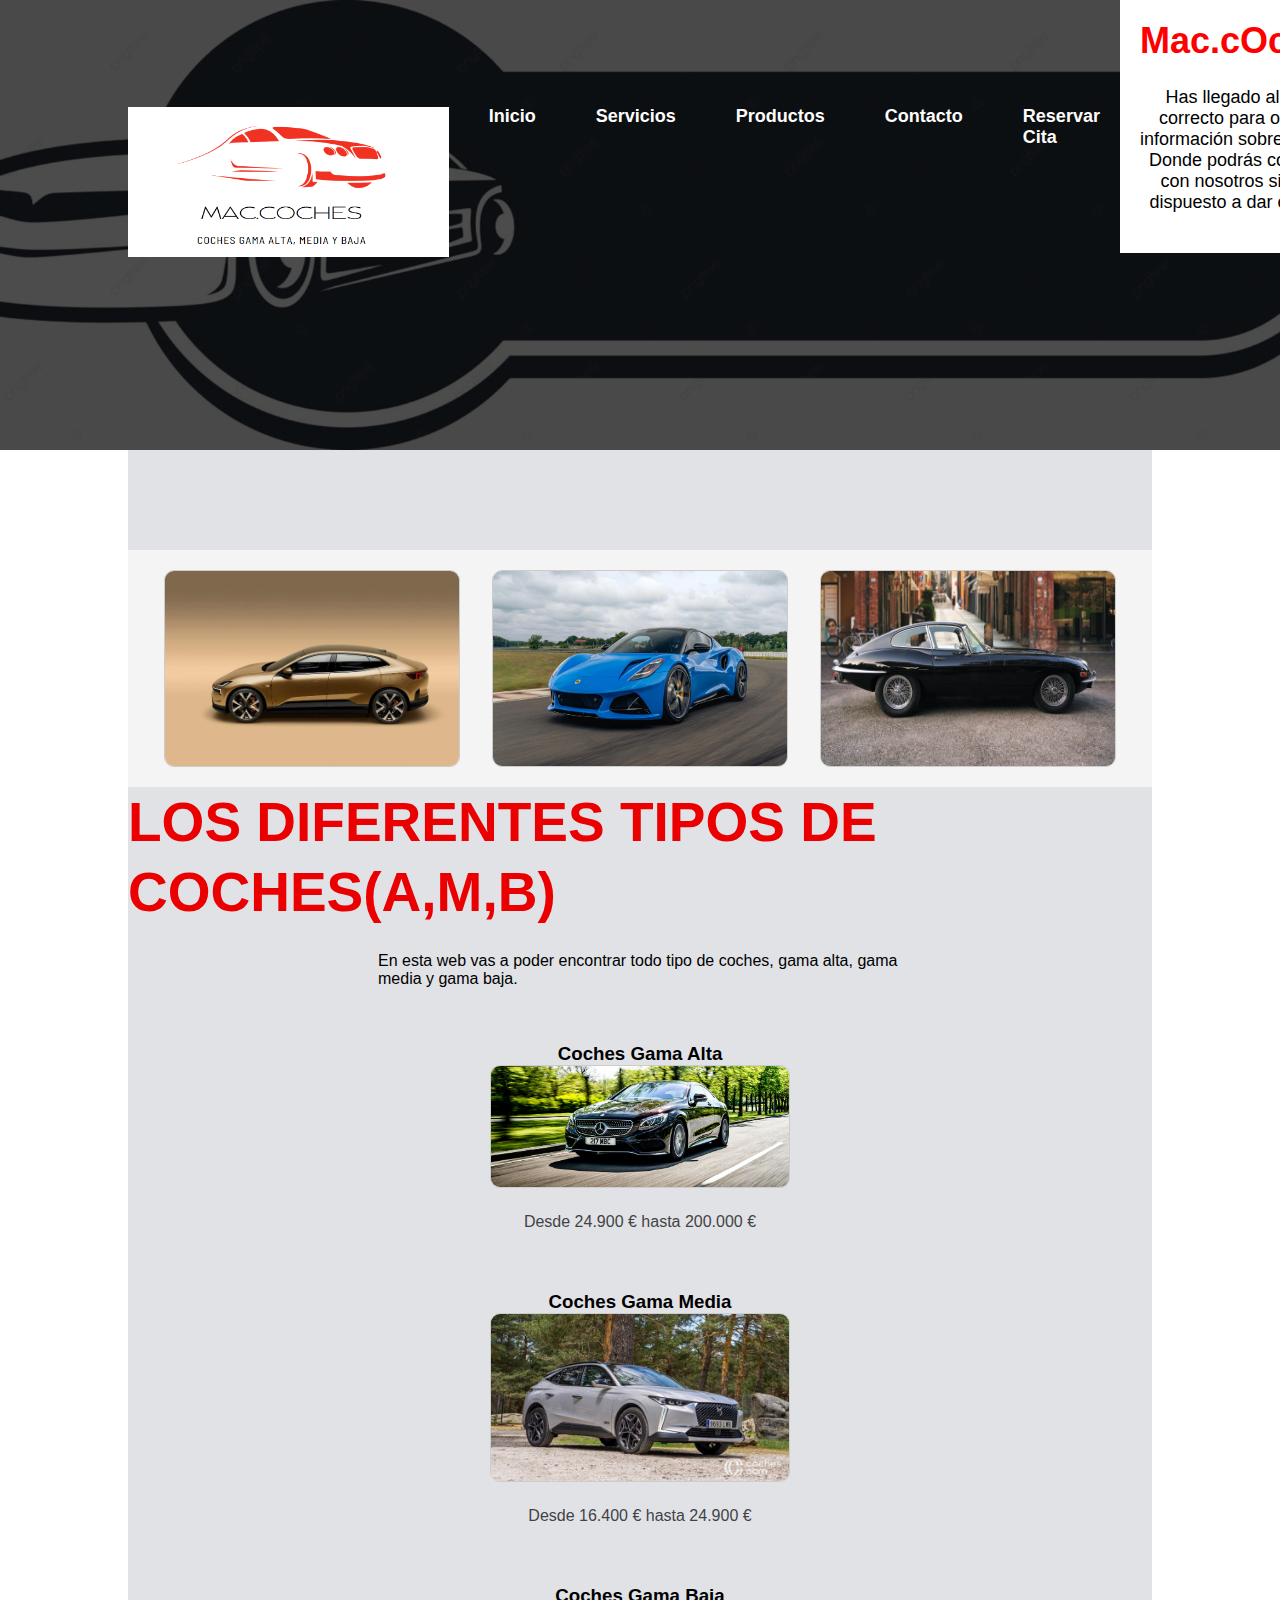
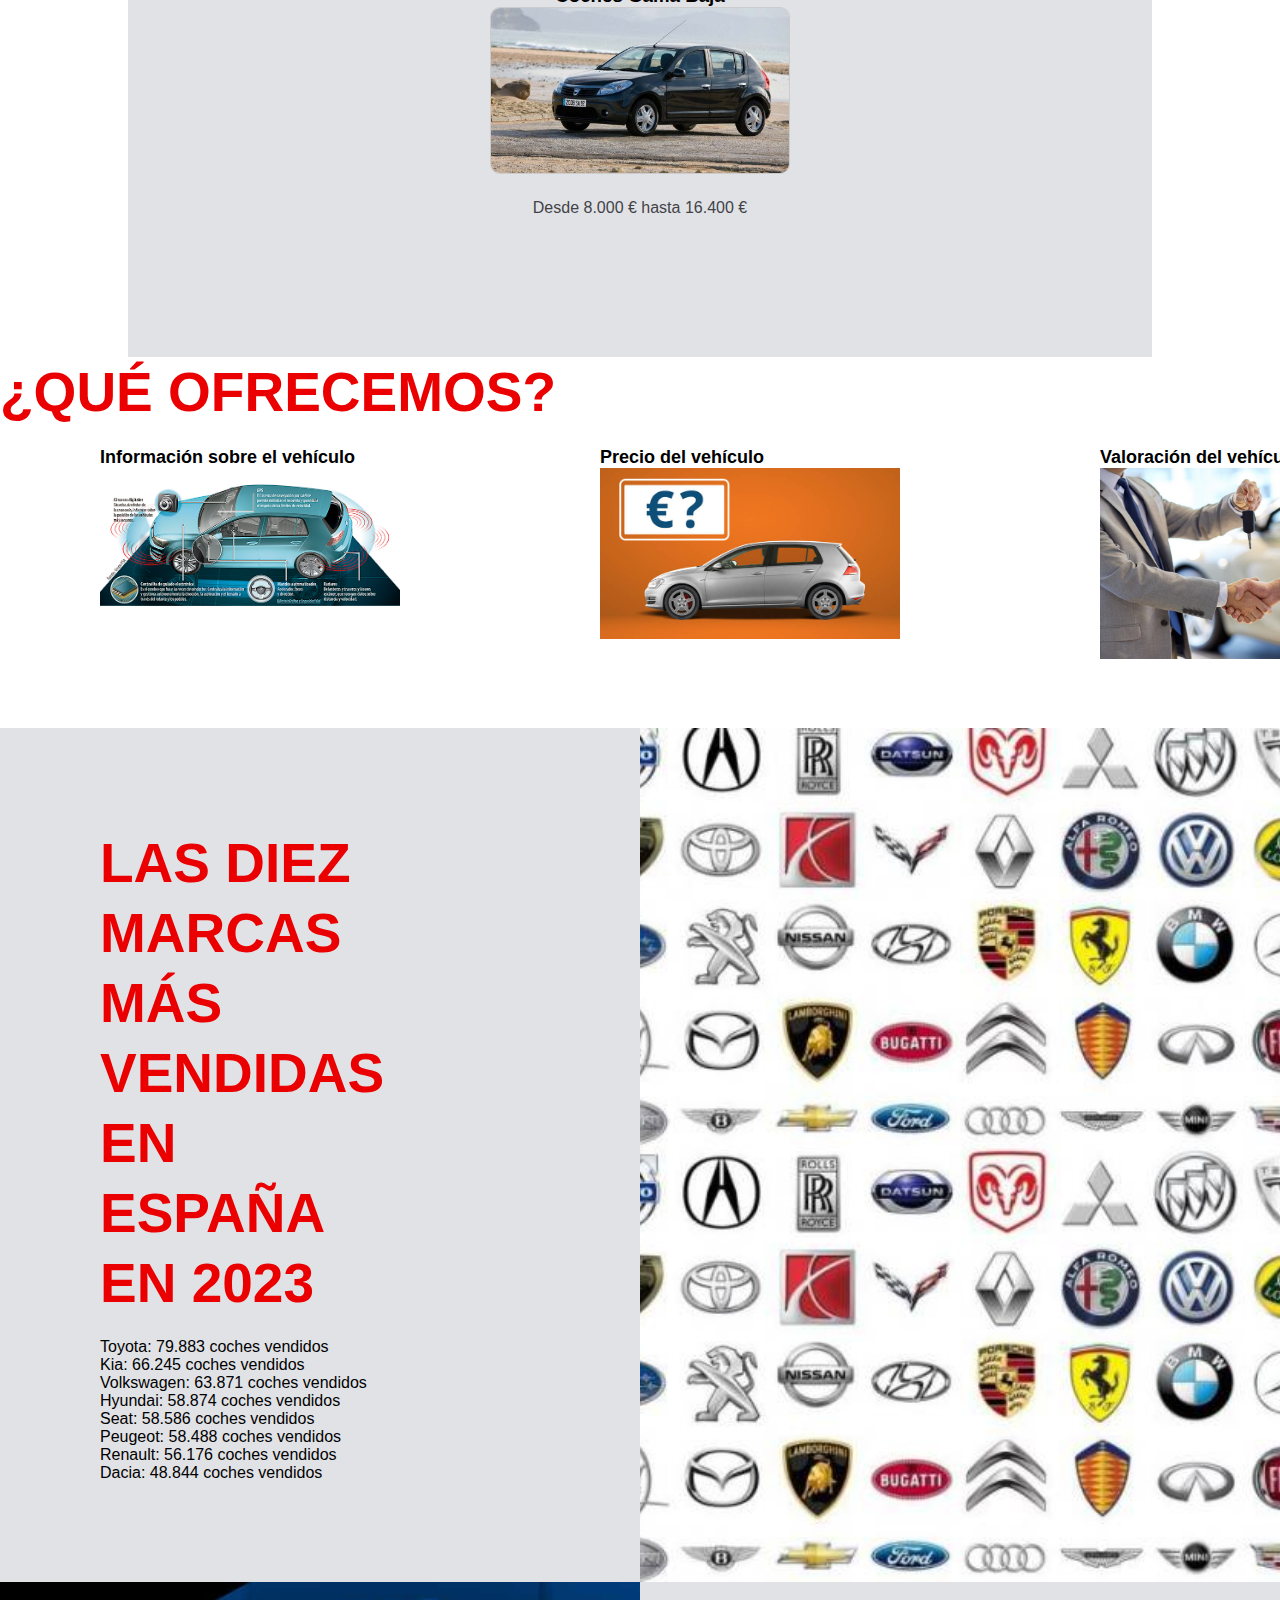
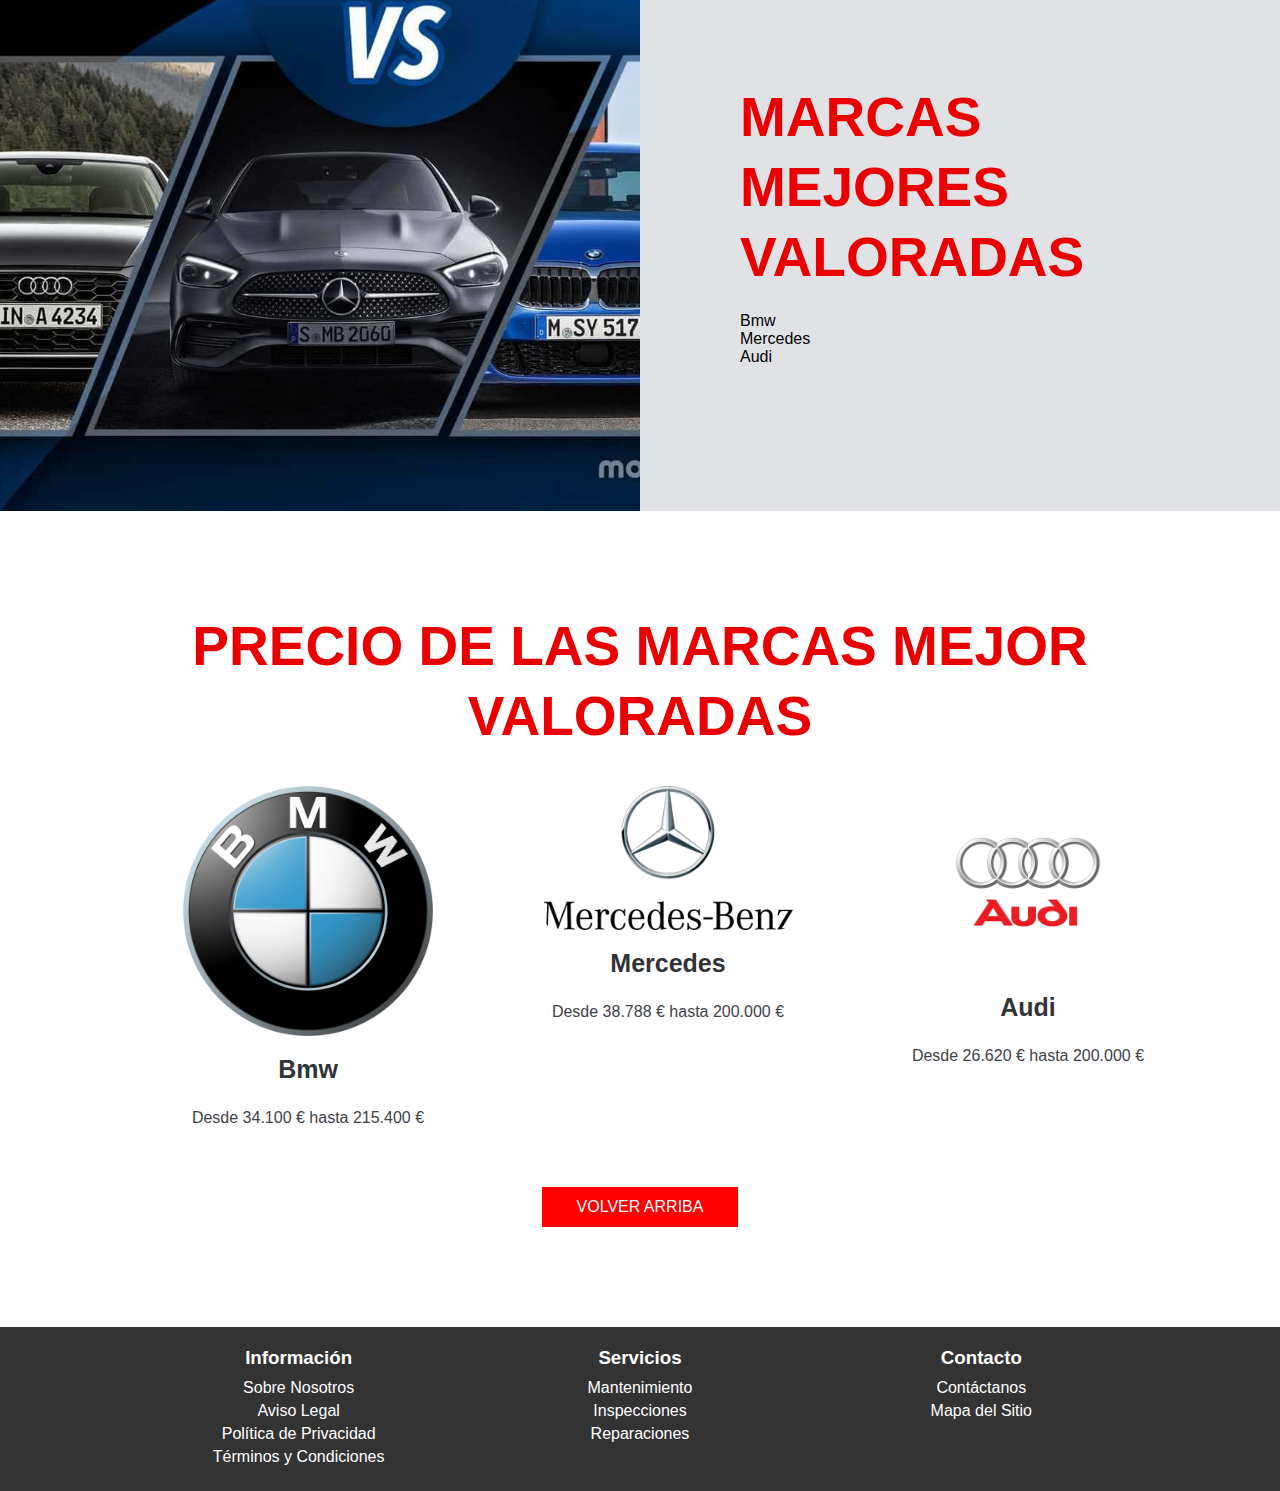
<file: index.html>
<!DOCTYPE html>
<html lang="en">
<head>
    <meta charset="UTF-8">
    <meta name="viewport" content="width=device-width, initial-scale=1.0">
    <title>Mac.cOches</title>
    <link rel="stylesheet" href="style.css">
    <link rel="stylesheet" href="servicio.css">
</head>
<body>

    <header class="header">

        <div class="menu container">

                <a href="#" class="logo" ></a>
                <a href="index.html" class="logo"> 
                    <img src="images/logo.png" alt="Logo Mac.cOches"> </a>
                <input type="checkbox" id="menu" />
                <label for="menu">
                    <img src="images/encabezado.png" class="menu-icono" alt="">
                </label>
                <nav class="navbar">
                    <ul>
                        <li><a href="#">Inicio</a></li>
                        <li><a href="Servicio.html">Servicios</a></li>
                        <li><a href="Producto.html">Productos</a></li>
                        <li><a href="Contacto.html">Contacto</a></li>
                        <li><a href="citas.html">Reservar Cita</a></li>
                    </ul>
                </nav>
                <div class="header-banner"> 
                    <h1>Mac.cOches</h1> 
                    <p> Has llegado al lugar correcto para obtener información sobre coches. 
                        Donde podrás contactar con nosotros si estás dispuesto a dar el paso. 
                    </p> 
                </div>
        </div>
    </header>

    <div class="coches-contect container">
    <section class="coches">

        <div class="imagenes-en-linea"> 
        <img src="images/coche1.jpeg" alt="Imagen 1">
        <img src="images/coche2.webp" alt="Imagen 2"> 
        <img src="images/coches3.jpeg" alt="Imagen 3"> 
    </div>
        <div>
            <h2>Los diferentes tipos de coches(a,m,b)</h2>
            <p class="txt-p" >
                En esta web vas a poder encontrar todo tipo de coches, gama alta, gama media y gama baja.
            </p>

            <div class="coches-group"> 
                <h3>Coches Gama Alta</h3>
                <img src="images/gamaalta.jpeg" alt="Gama Alta" class="imagen-pequeña">
                <p>
                    Desde 24.900 € hasta 200.000 €
                </p>
            </div>
        </div>
            <div class="coches-group">
                <h3>Coches Gama Media</h3>
                <img src="images/gamamedia.jpeg" alt="Gama Media" class="imagen-pequeña">
                <p>
                    Desde 16.400 € hasta 24.900 €
                </p>

            </div>
            <div class="coches-group">
                <h3>Coches Gama Baja</h3>
                <img src="images/gamabaja.jpeg" alt="Gama Baja" class="imagen-pequeña">
                <p>
                    Desde 8.000 € hasta 16.400 €
                </p>
            </div>
            </div>
            <a href="#" class=""btn-1></a>
        </div>

    </section>

    <main class="Services">

        <div class="contenido">
            <h2>¿Qué ofrecemos?</h2>

            <div class="services-group">

                <div class="services-1">
                    <h3>Información sobre el vehículo</h3>
                    <img src="images/informacion.jpeg" alt="">
                </div>
                <div class="services-1">
                    <h3>Precio del vehículo</h3>
                    <img src="images/precio.jpeg" alt="">
                </div>
                <div class="services-1">
                    <h3>Valoración del vehículo</h3>
                    <img src="images/valoracion.jpeg" alt="">
                </div>
            </div>
        </div>

    </main>


    <section class="general">

        <div class="general-1">
            <h2>Las diez marcas más vendidas en España en 2023</h2>
            <ul>
                <li>Toyota: 79.883 coches vendidos</li>
                <li>Kia: 66.245 coches vendidos </li>
                <li>Volkswagen: 63.871 coches vendidos</li>
                <li>Hyundai: 58.874 coches vendidos</li>
                <li>Seat: 58.586 coches vendidos</li>
                <li>Peugeot: 58.488 coches vendidos</li>
                <li>Renault: 56.176 coches vendidos </li>
                <li>Dacia: 48.844 coches vendidos</li>
            </ul>
        </div>
        <div class="general-2"></div>

    </section>

    <section class="general">

        <div class="general-3"></div>

        <div class="general-1">
            <h2>Marcas mejores valoradas</h2>
                <ul>
                    <li>Bmw</li>
                    <li>Mercedes</li>
                    <li>Audi</li>     
                </ul>   
            </p>
        </div>
    </section>

    <section class="blog container">

        <h2>Precio de las marcas mejor valoradas</h2>

        <div class="blog-content">
            <div class="blog-1">
                <img src="images/BMW.webp" alt="">
                <h3>Bmw</h3>
                <p>
                    Desde 34.100 € hasta 215.400 €
                </p>
            </div>
            <div class="blog-1">
                <img src="images/mercedes1.png" alt="">
                <h3>Mercedes</h3>
                <p>
                    Desde 38.788 € hasta  200.000 €
                </p>
            </div>
            <div class="blog-1">
                <img src="images/audi.jpeg" alt="">
                <h3>Audi</h3>
                <p>
                    Desde 26.620 € hasta 200.000 €
                </p>
            </div>
        </div>
        <a href="#" class="btn-1">Volver arriba</a>
    </section>


    <footer class="footer"> 
        <div class="container"> 
            <div class="footer-link"> 
                <h3>Información</h3> 
                <ul>
                     <li><a href="#">Sobre Nosotros</a></li> 
                     <li><a href="#">Aviso Legal</a></li> 
                     <li><a href="#">Política de Privacidad</a></li> 
                     <li><a href="#">Términos y Condiciones</a></li> 
                    </ul> 
                </div> 
                <div class="footer-link"> 
                        <h3>Servicios</h3> 
                        <ul> 
                        <li><a href="services.html">Mantenimiento</a></li> 
                        <li><a href="services.html">Inspecciones</a></li> 
                        <li><a href="services.html">Reparaciones</a></li> 
                    </ul> 
                </div> 
                <div class="footer-link"> 
                    <h3>Contacto</h3> 
                    <ul> 
                        <li><a href="contact.html">Contáctanos</a></li> 
                        <li><a href="#">Mapa del Sitio</a></li> 
                    </ul> 
                </div> 
            </div> 
        </footer> 
    </body> 
    </html>
</file>
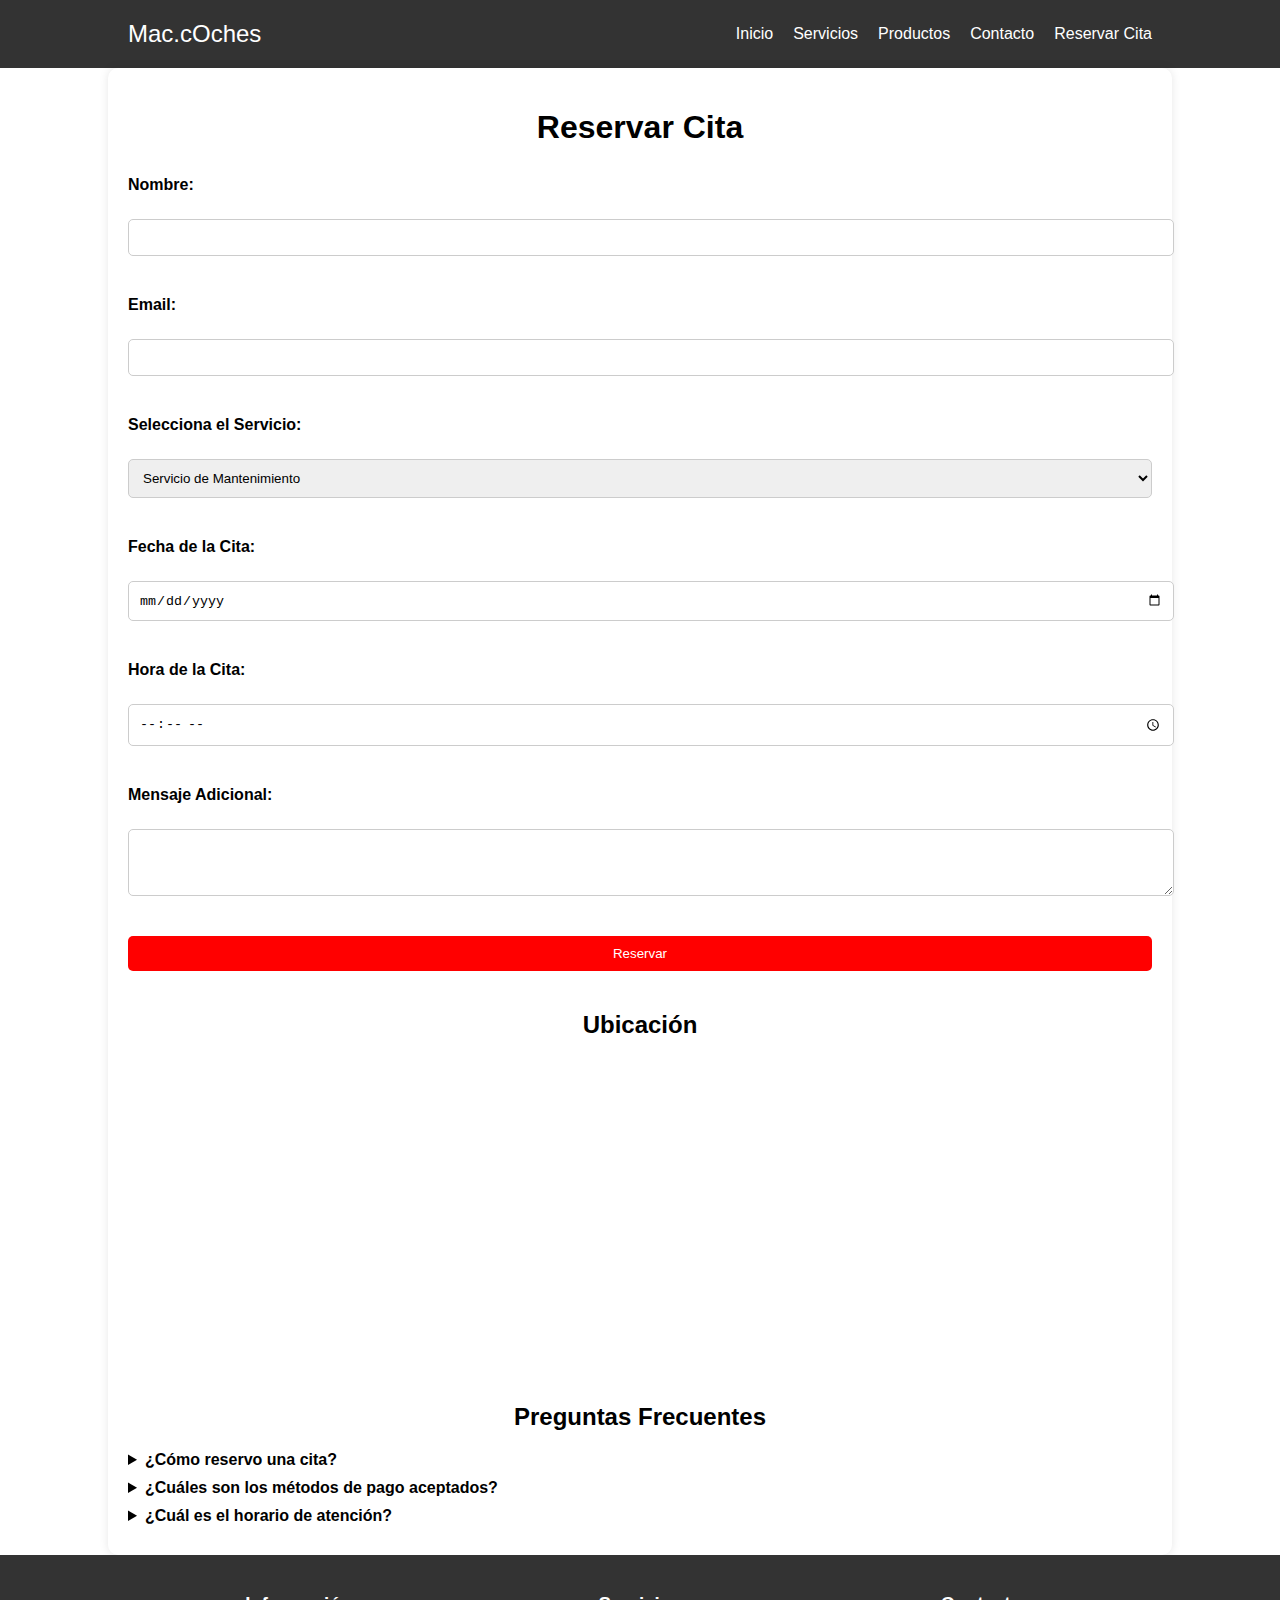
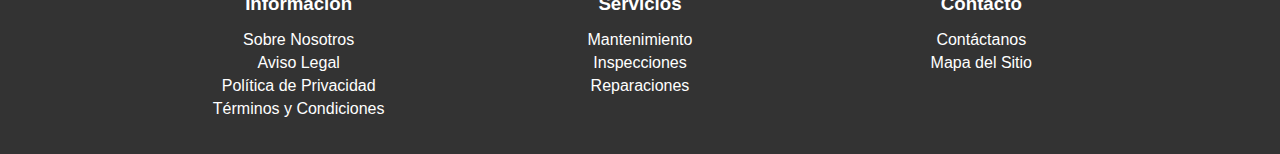
<file: citas.html>
<!DOCTYPE html>
<html lang="es">
<head>
    <meta charset="UTF-8">
    <meta name="viewport" content="width=device-width, initial-scale=1.0">
    <title>Reservar Cita</title>
    <link rel="stylesheet" href="citas.css">
</head>
<body>
    <header class="header">
        <!-- Menú de navegación y logo -->
        <div class="menu container">
            <a href="#" class="logo">Mac.cOches</a>
            <nav class="navbar">
                <ul>
                    <li><a href="index.html">Inicio</a></li> 
                    <li><a href="Servicio.html">Servicios</a></li>
                    <li><a href="Producto.html">Productos</a></li>
                    <li><a href="Contacto.html">Contacto</a></li>
                    <li><a href="citas.html">Reservar Cita</a></li>
                </ul>
            </nav>
        </div>
    </header>

    <main class="citas">
        <div class="container">
            <h1>Reservar Cita</h1>
            <!-- Formulario de reserva de citas -->
            <form action="send_appointment.php" method="post">
                <label for="nombre">Nombre:</label>
                <input type="text" id="nombre" name="nombre" required>

                <label for="email">Email:</label>
                <input type="email" id="email" name="email" required>

                <label for="servicio">Selecciona el Servicio:</label>
                <select id="servicio" name="servicio" required>
                    <option value="mantenimiento">Servicio de Mantenimiento</option>
                    <option value="inspecciones">Inspecciones Técnicas</option>
                    <option value="reparaciones">Reparaciones</option>
                </select>

                <label for="fecha">Fecha de la Cita:</label>
                <input type="date" id="fecha" name="fecha" required>

                <label for="hora">Hora de la Cita:</label>
                <input type="time" id="hora" name="hora" required>

                <label for="mensaje">Mensaje Adicional:</label>
                <textarea id="mensaje" name="mensaje" rows="3"></textarea>

                <button type="submit">Reservar</button>
            </form>

            <!-- Mapa de Localización -->
            <div class="mapa">
                <h2>Ubicación</h2>
                <!-- Mapa de Google para la ubicación de Sevilla -->
                <iframe src="https://www.google.com/maps/embed?pb=!1m18!1m12!1m3!1d3162.935718465423!2d-5.9844584!3d37.3874746!2m3!1f0!2f0!3f0!3m2!1i1024!2i768!4f13.1!3m3!1m2!1s0xd126e8e5b6c4b57%3A0xf3b1b129638df2d7!2sSevilla%2C%20Spain!5e0!3m2!1sen!2sus!4v1634551555891!5m2!1sen!2sus" width="100%" height="300" style="border:0;" allowfullscreen="" loading="lazy"></iframe>
            </div>

            <!-- Sección de Preguntas Frecuentes -->
            <div class="faq">
                <h2>Preguntas Frecuentes</h2>
                <!-- Preguntas y respuestas comunes -->
                <details>
                    <summary>¿Cómo reservo una cita?</summary>
                    <p>Puedes reservar una cita completando el formulario de arriba y enviando tu solicitud.</p>
                </details>
                <details>
                    <summary>¿Cuáles son los métodos de pago aceptados?</summary>
                    <p>Aceptamos tarjetas de crédito, débito y pagos en efectivo.</p>
                </details>
                <details>
                    <summary>¿Cuál es el horario de atención?</summary>
                    <p>Nuestro horario es de lunes a viernes, de 9:00 a 18:00.</p>
                </details>
            </div>
        </div>
    </main>

    <footer class="footer"> 
        <div class="container"> 
            <!-- Enlaces de información -->
            <div class="footer-link"> 
                <h3>Información</h3> 
                <ul> 
                    <li><a href="#">Sobre Nosotros</a></li> 
                    <li><a href="#">Aviso Legal</a></li> 
                    <li><a href="#">Política de Privacidad</a></li> 
                    <li><a href="#">Términos y Condiciones</a></li> 
                </ul> 
            </div> 
            <!-- Enlaces de servicios -->
            <div class="footer-link"> 
                <h3>Servicios</h3> 
                <ul> 
                    <li><a href="services.html">Mantenimiento</a></li> 
                    <li><a href="services.html">Inspecciones</a></li> 
                    <li><a href="services.html">Reparaciones</a></li> 
                </ul> 
            </div> 
            <!-- Enlaces de contacto -->
            <div class="footer-link"> 
                <h3>Contacto</h3> 
                <ul> 
                    <li><a href="contact.html">Contáctanos</a></li> 
                    <li><a href="#">Mapa del Sitio</a></li> 
                </ul> 
            </div> 
        </div> 
    </footer> 
</body> 
</html>
</file>
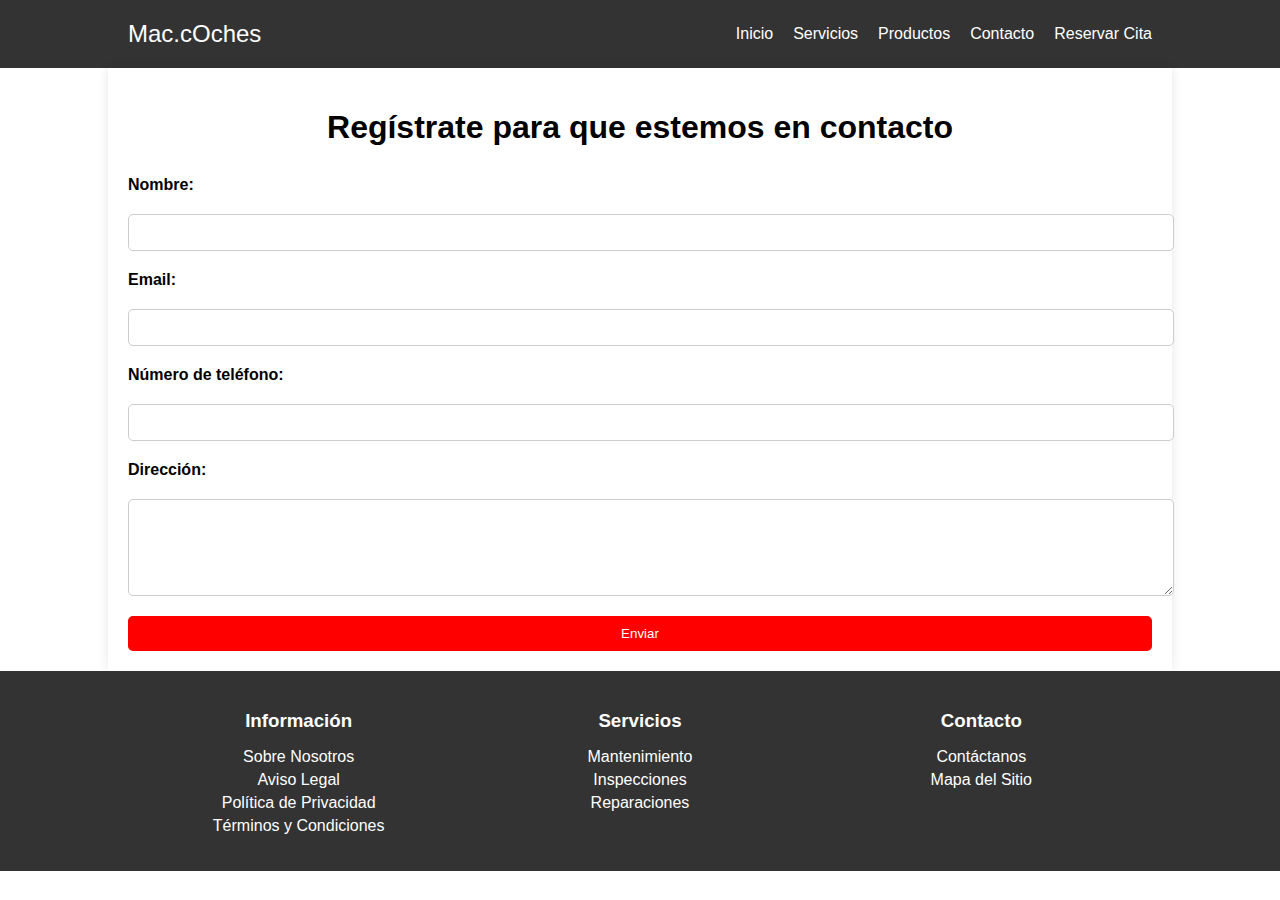
<file: Contacto.html>
<!DOCTYPE html> 
<html lang="en"> 
<head> 
    <meta charset="UTF-8">
    <meta name="viewport" content="width=device-width, initial-scale=1.0"> 
    <title>Contacto - Mac.cOches</title>
    <link rel="stylesheet" href="contacto.css"> 
</head> 
<body> 
    <header class="header"> 
        <!-- Menú de navegación y logo -->
        <div class="menu container"> 
            <a href="#" class="logo">Mac.cOches</a> 
            <nav class="navbar"> 
                <ul> 
                    <li><a href="index.html">Inicio</a></li> 
                    <li><a href="Servicio.html">Servicios</a></li>
                    <li><a href="Producto.html">Productos</a></li>
                    <li><a href="Contacto.html">Contacto</a></li>
                    <li><a href="citas.html">Reservar Cita</a></li>
                </ul> 
            </nav> 
        </div> 
    </header> 

    <main class="contact"> 
        <div class="container"> 
            <h1>Regístrate para que estemos en contacto</h1> 
            <!-- Formulario de contacto -->
            <form action="send_message.php" method="post" class="contact-form"> 
                <label for="nombre">Nombre:</label> 
                <input type="text" id="nombre" name="nombre" required> 

                <label for="email">Email:</label> 
                <input type="email" id="email" name="email" required>

                <label for="número">Número de teléfono:</label> 
                <input type="text" id="asunto" name="asunto" required> 

                <label for="Dirección">Dirección:</label> 
                <textarea id="mensaje" name="mensaje" rows="5" required></textarea> 

                <button type="submit">Enviar</button> 
            </form> 
        </div> 
    </main> 

    <footer class="footer"> 
        <div class="container"> 
            <!-- Enlaces de información -->
            <div class="footer-link"> 
                <h3>Información</h3> 
                <ul> 
                    <li><a href="#">Sobre Nosotros</a></li> 
                    <li><a href="#">Aviso Legal</a></li> 
                    <li><a href="#">Política de Privacidad</a></li> 
                    <li><a href="#">Términos y Condiciones</a></li> 
                </ul> 
            </div> 
            <!-- Enlaces de servicios -->
            <div class="footer-link"> 
                <h3>Servicios</h3> 
                <ul> 
                    <li><a href="services.html">Mantenimiento</a></li> 
                    <li><a href="services.html">Inspecciones</a></li> 
                    <li><a href="services.html">Reparaciones</a></li> 
                </ul> 
            </div> 
            <!-- Enlaces de contacto -->
            <div class="footer-link"> 
                <h3>Contacto</h3> 
                <ul> 
                    <li><a href="contact.html">Contáctanos</a></li> 
                    <li><a href="#">Mapa del Sitio</a></li> 
                </ul> 
            </div> 
        </div> 
    </footer> 
</body> 
</html>
</file>
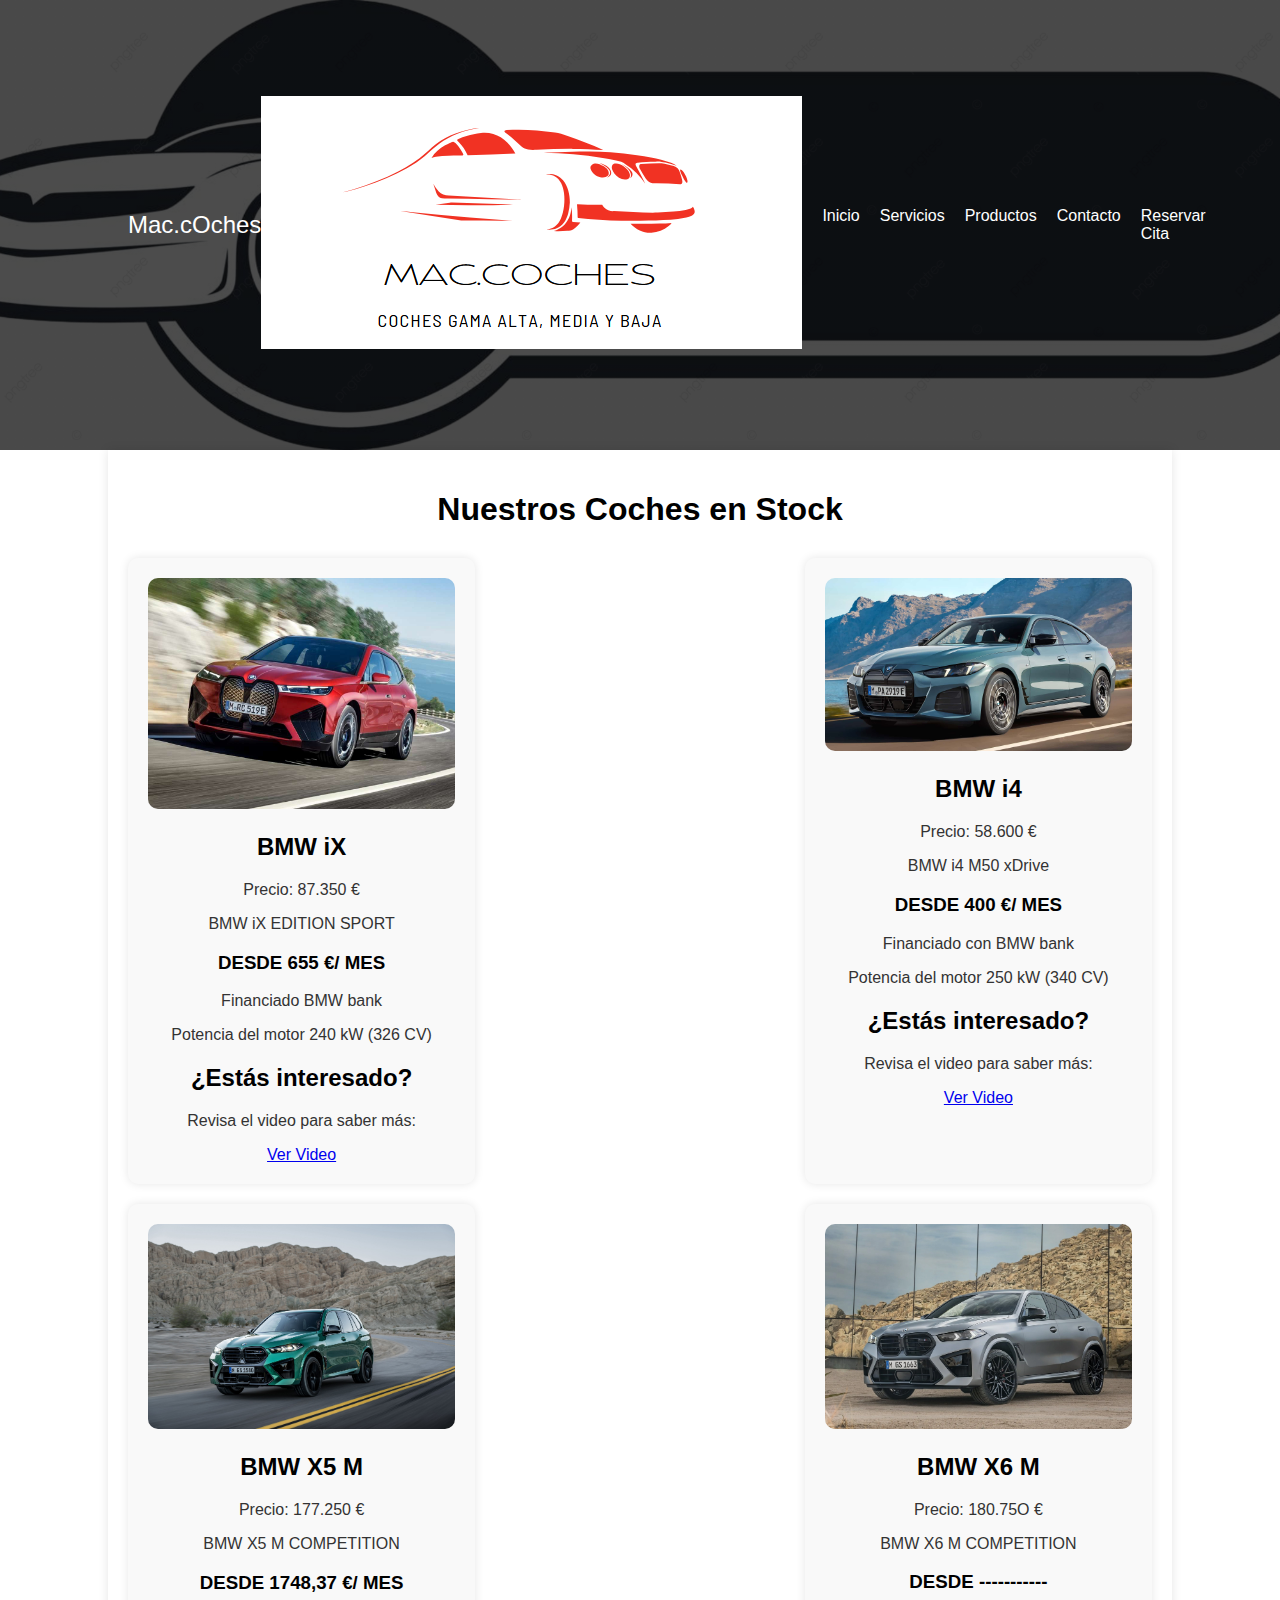
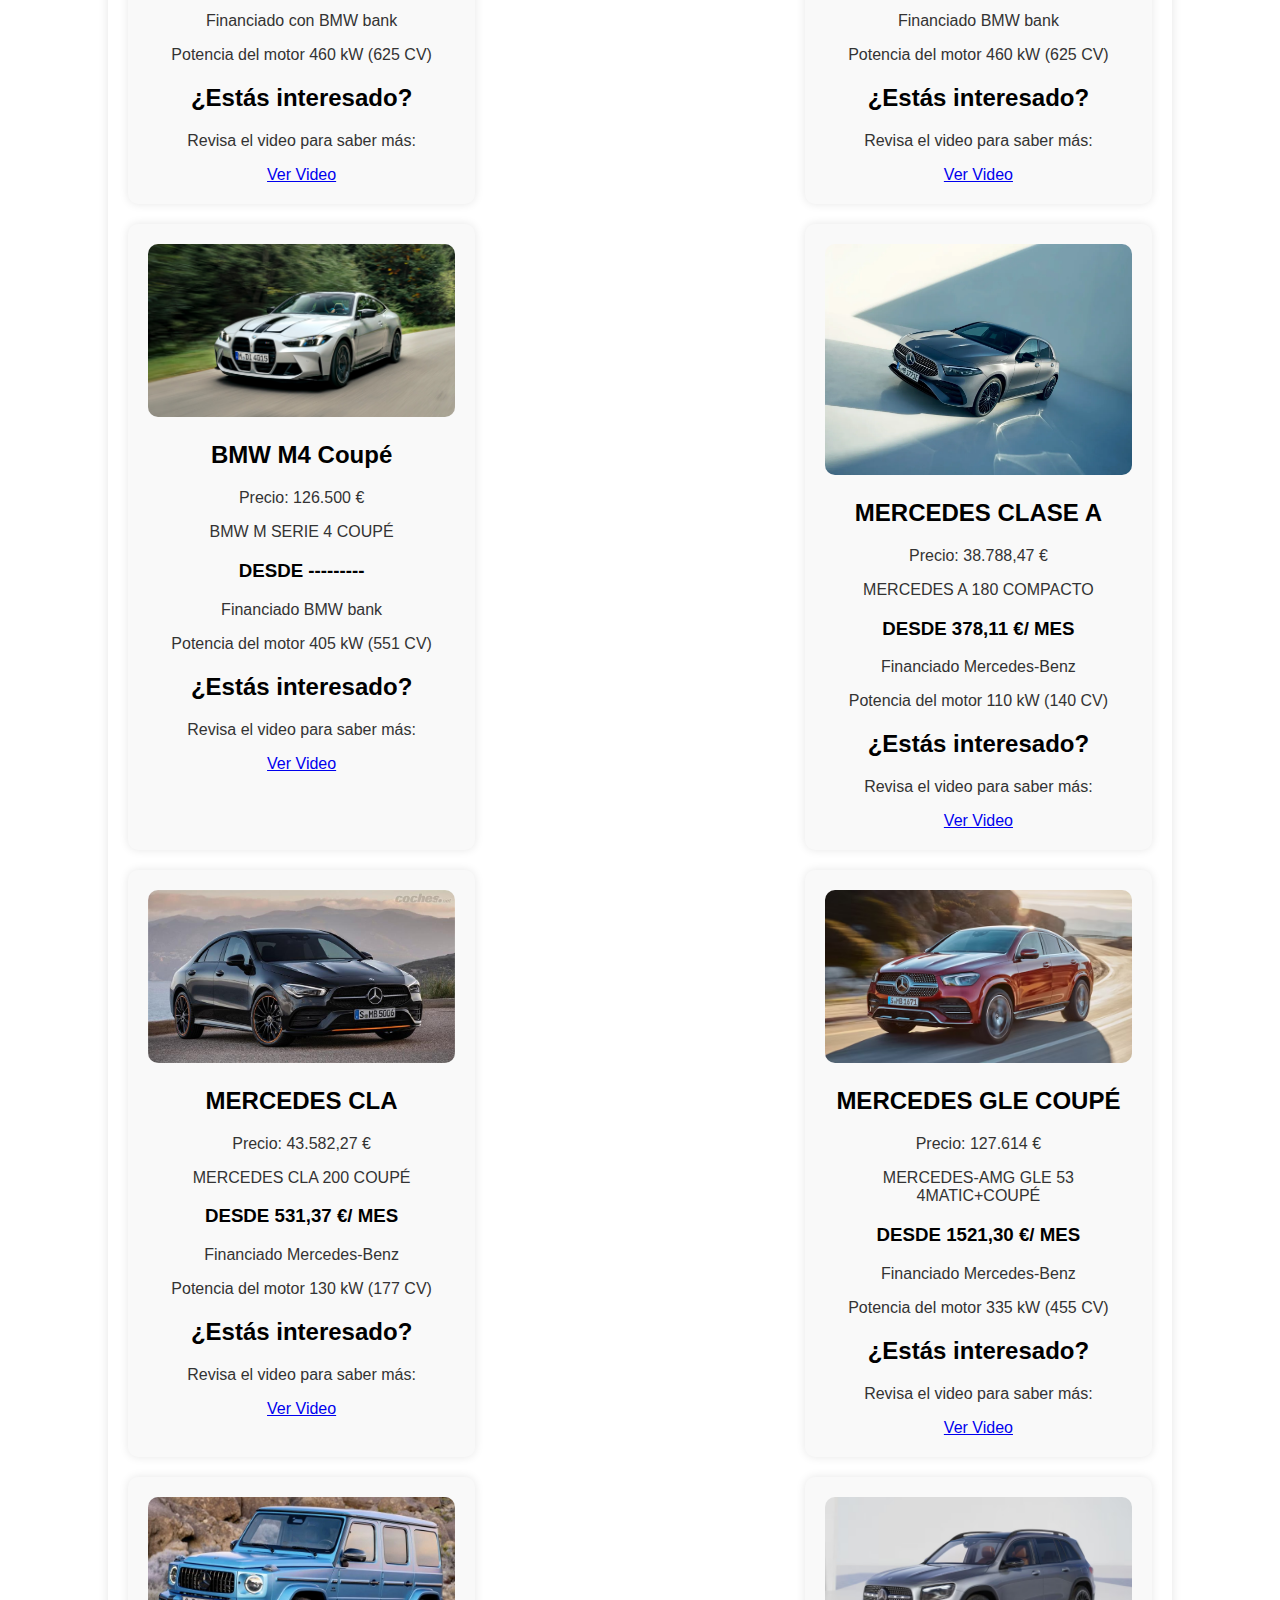
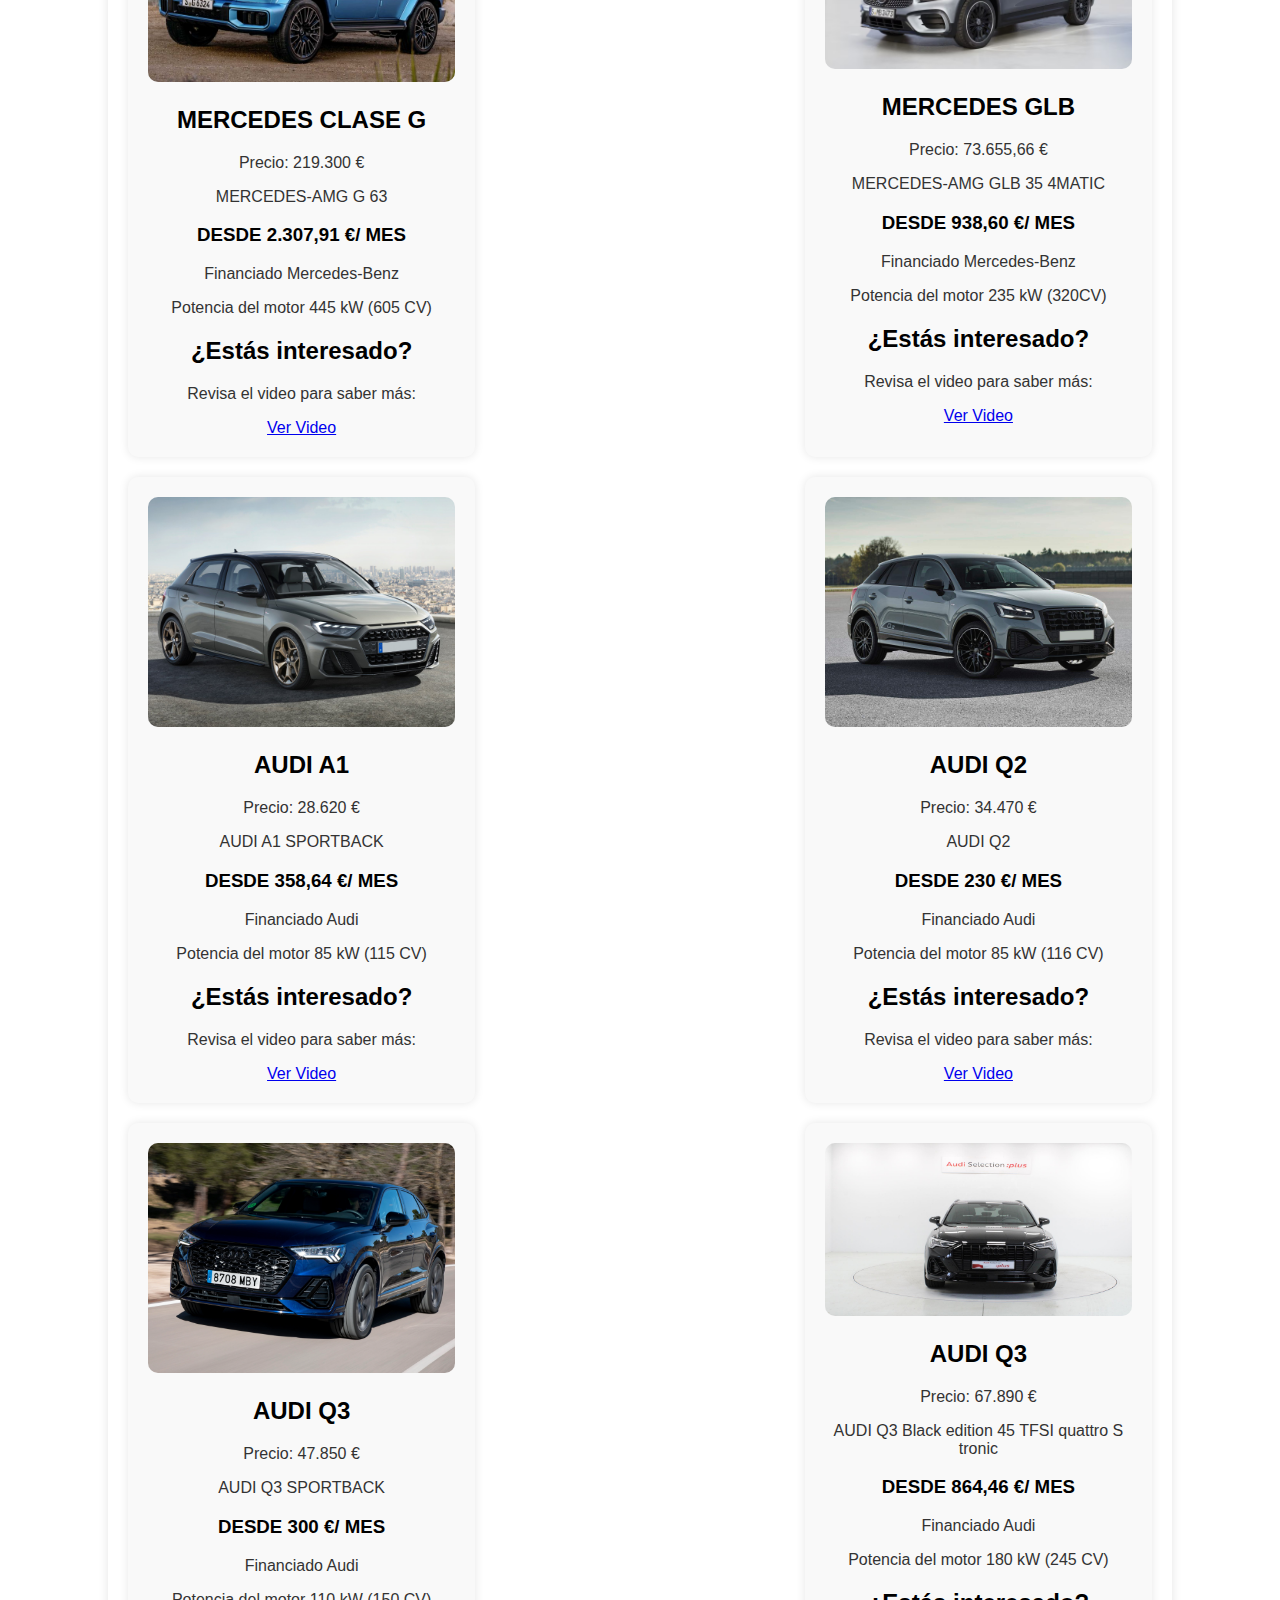
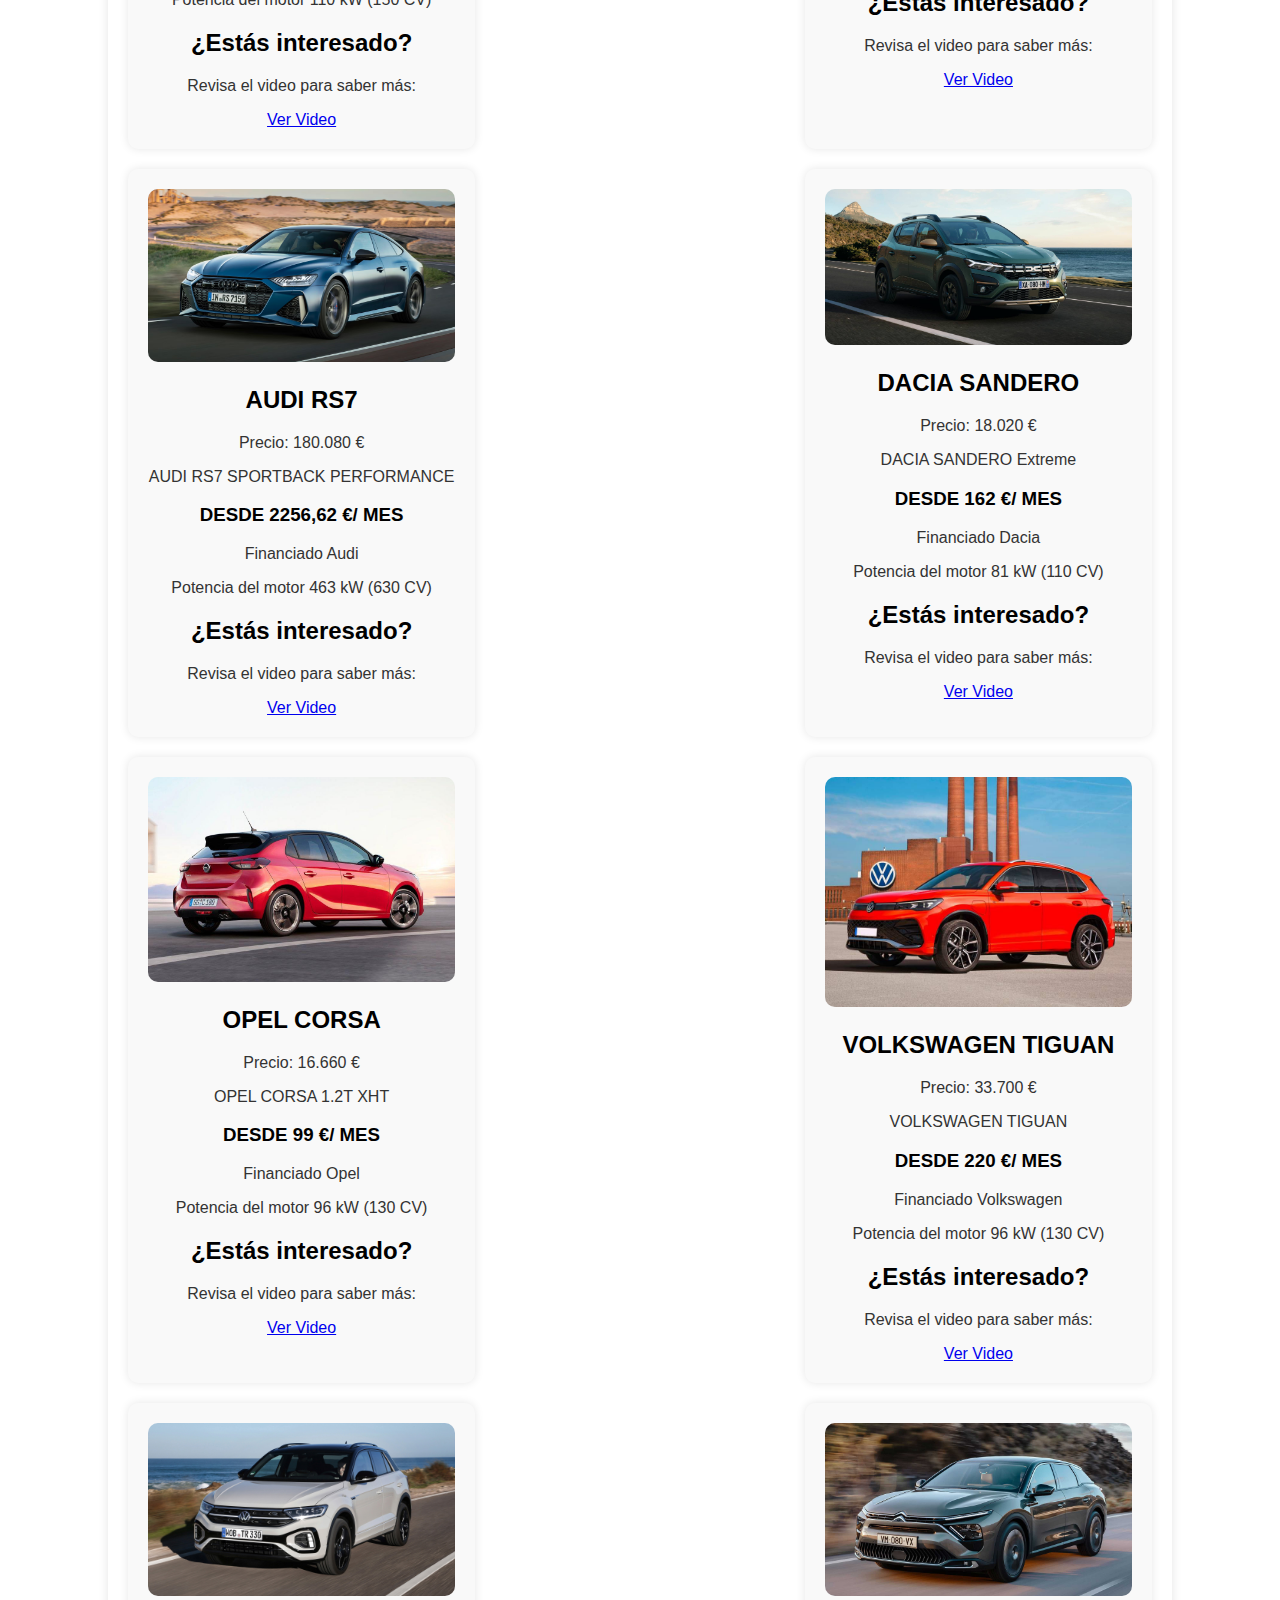
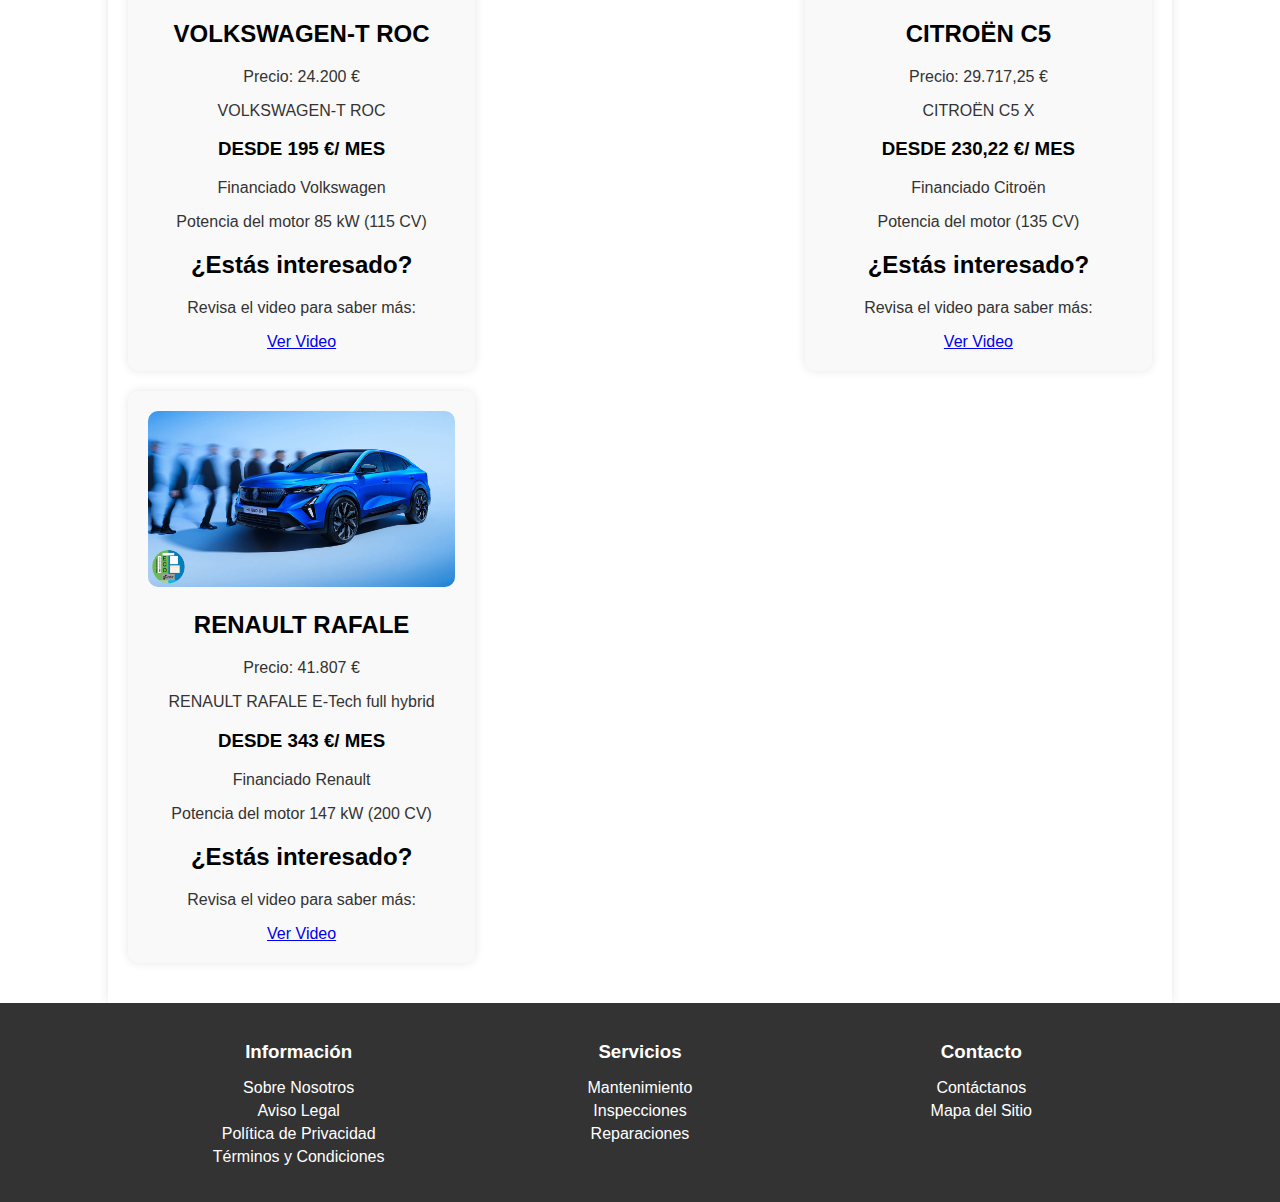
<file: Producto.html>
<!DOCTYPE html> 
<html lang="en"> 
    <head>
         <meta charset="UTF-8"> 
         <meta name="viewport" content="width=device-width, initial-scale=1.0"> 
         <title>Productos - Mac.cOches</title> 
         <!-- Enlace al archivo CSS para estilos -->
         <link rel="stylesheet" href="producto.css"> 
    </head> 
    <body> 
    <header class="header"> 
     <div class="menu container"> 
      <a href="#" class="logo">Mac.cOches</a>
      <a href="index.html" class="logo"> 
        <img src="images/logo.png" alt="Logo Mac.cOches"> </a> 
           <nav class="navbar"> 
            <ul> 
             <li><a href="index.html">Inicio</a></li>
             <li><a href="Servicio.html">Servicios</a></li>
             <li><a href="Producto.html">Productos</a></li>
             <li><a href="Contacto.html">Contacto</a></li>
             <li><a href="citas.html">Reservar Cita</a></li>
            </ul> 
            </nav> 
      </div> 
    </header> 
                                    <main class="products">
                                        <div class="container">
                                            <h1>Nuestros Coches en Stock</h1>
                                        <div class="product-group"> 
                                             <!-- Información del coche BMW iX -->
                                        <div class="product-item">
                                            <img src="images/BMW iX.jpeg" alt="Coche 1">
                                                <h2>BMW iX</h2>
                                                <p>Precio: 87.350 €</p> 
                                                <p> BMW iX EDITION SPORT</p>
                                                <h3>DESDE 655 €/ MES</h3> 
                                                <p>Financiado BMW bank</p> 
                                                <p>Potencia del motor 240 kW (326 CV)</p>
                                                <div class="contenido">
                                                     <h2>¿Estás interesado?</h2> 
                                                     <p>Revisa el video para saber más:</p> 
                                                     <a href="https://youtu.be/H0tjD4aabG0" target="_blank">Ver Video</a>
                                                </div>
                                        </div> 
                                         <!-- Información del coche BMW i4 -->
                                        <div class="product-item">
                                        <img src="images/bmwi4.jpeg" alt="Coche 2"> 
                                        <h2>BMW i4</h2> 
                                        <p>Precio: 58.600 €</p> 
                                        <p> BMW i4 M50 xDrive </p>
                                        <h3>DESDE 400 €/ MES</h3> 
                                        <p>Financiado con BMW bank</p> 
                                        <p>Potencia del motor 250 kW (340 CV)</p>
                                        <div class="contenido">
                                            <h2>¿Estás interesado?</h2> 
                                            <p>Revisa el video para saber más:</p> 
                                            <a href="https://youtu.be/kuHoYyas9AA" target="_blank">Ver Video</a>
                                       </div>
                                        </div> 
                                         <!-- Información del coche BMW X5 M -->
                                        <div class="product-item">
                                        <img src="images/bmw-x5-m-competition.jpeg" alt="Coche 3"> 
                                        <h2>BMW X5 M</h2>
                                        <p>Precio: 177.250 €</p> 
                                        <p>BMW X5 M COMPETITION </p>
                                        <h3>DESDE 1748,37 €/ MES</h3> 
                                        <p>Financiado con BMW bank</p> 
                                        <p>Potencia del motor 460 kW (625 CV)</p>
                                        <div class="contenido">
                                            <h2>¿Estás interesado?</h2> 
                                            <p>Revisa el video para saber más:</p> 
                                            <a href="https://youtu.be/D_2Y0r4sHX0" target="_blank">Ver Video</a>
                                       </div>
                                        </div> 
                                         <!-- Información del coche BMW X6 M -->
                                        <div class="product-item">
                                        <img src="images/bmw-x6-m-competition-jpeg.webp" alt="Coche 4"> 
                                        <h2>BMW X6 M</h2> 
                                        <p>Precio: 180.75O €</p> 
                                        <p>BMW X6 M COMPETITION</p>
                                        <h3>DESDE ----------- </h3> 
                                        <p>Financiado BMW bank</p> 
                                        <p>Potencia del motor 460 kW (625 CV)</p>
                                        <div class="contenido">
                                            <h2>¿Estás interesado?</h2>  
                                            <p>Revisa el video para saber más:</p> 
                                            <a href="https://youtu.be/UYXGiHZqxEI" target="_blank">Ver Video</a>
                                       </div>
                                        </div> 
                                         <!-- Información del coche BMW M4 Coupé -->
                                        <div class="product-item">
                                        <img src="images/BMW-M4-Coupe-2024-39.jpeg" alt="Coche 5"> 
                                        <h2>BMW M4 Coupé</h2> 
                                        <p>Precio: 126.500 €</p> 
                                         <p>BMW M SERIE 4 COUPÉ</p>
                                         <h3>DESDE ---------</h3> 
                                        <p>Financiado BMW bank</p> 
                                        <p>Potencia del motor 405 kW (551 CV)</p>
                                        <div class="contenido">
                                            <h2>¿Estás interesado?</h2> 
                                            <p>Revisa el video para saber más:</p> 
                                            <a href="https://youtu.be/Qf2fnG5UmdQ" target="_blank">Ver Video</a>
                                       </div>
                                       </div> 
                                        <!-- Información del coche MERCEDES CLASE A -->
                                       <div class="product-item">
                                        <img src="images/Mercedes_Clase_A.webp" alt="Coche 6"> 
                                        <h2>MERCEDES CLASE A</h2> 
                                        <p>Precio: 38.788,47 €</p> 
                                        <p>MERCEDES A 180 COMPACTO</p>
                                        <h3>DESDE 378,11 €/ MES</h3> 
                                        <p>Financiado Mercedes-Benz</p> 
                                        <p>Potencia del motor 110 kW (140 CV)</p>
                                        <div class="contenido">
                                            <h2>¿Estás interesado?</h2> 
                                            <p>Revisa el video para saber más:</p> 
                                            <a href="https://youtu.be/1CSa6p8mzds" target="_blank">Ver Video</a>
                                       </div>
                                       </div> 
                                        <!-- Información del coche MERCEDES CLA -->
                                       <div class="product-item">
                                        <img src="images/mercedesCLA.jpeg" alt="Coche 7"> 
                                        <h2>MERCEDES CLA</h2> 
                                        <p>Precio: 43.582,27 €</p> 
                                        <p>MERCEDES CLA 200 COUPÉ</p>
                                        <h3>DESDE 531,37 €/ MES</h3> 
                                        <p>Financiado Mercedes-Benz</p> 
                                        <p>Potencia del motor 130 kW (177 CV)</p>
                                        <div class="contenido">
                                            <h2>¿Estás interesado?</h2> 
                                            <p>Revisa el video para saber más:</p> 
                                            <a href="https://www.youtube.com/shorts/fRt0KICPS2c?feature=share" target="_blank">Ver Video</a>
                                       </div>
                                       </div> 
                                        <!-- Información del coche MERCEDES GLE COUPÉ -->
                                       <div class="product-item">
                                        <img src="images/mercedesGLEcoupe.avif" alt="Coche 8"> 
                                        <h2>MERCEDES GLE COUPÉ</h2> 
                                        <p>Precio: 127.614 €</p> 
                                        <p>MERCEDES-AMG GLE 53 4MATIC+COUPÉ</p>
                                        <h3>DESDE 1521,30 €/ MES</h3> 
                                        <p>Financiado Mercedes-Benz</p> 
                                        <p>Potencia del motor 335 kW (455 CV)</p>
                                        <div class="contenido">
                                            <h2>¿Estás interesado?</h2> 
                                            <p>Revisa el video para saber más:</p> 
                                            <a href="https://youtu.be/cRdpe5UFoSs" target="_blank">Ver Video</a>
                                       </div>
                                       </div> 
                                        <!-- Información del coche MERCEDES CLASE G -->
                                       <div class="product-item">
                                        <img src="images/Nuova-Mercedes-Classe-G.jpeg" alt="Coche 9"> 
                                        <h2>MERCEDES CLASE G</h2> 
                                        <p>Precio: 219.300 €</p> 
                                        <p>MERCEDES-AMG G 63</p>
                                        <h3>DESDE 2.307,91 €/ MES</h3> 
                                        <p>Financiado Mercedes-Benz</p> 
                                        <p>Potencia del motor 445 kW (605 CV)</p>
                                        <div class="contenido">
                                            <h2>¿Estás interesado?</h2>  
                                            <p>Revisa el video para saber más:</p> 
                                            <a href="https://youtu.be/AK7s9VyRfIc" target="_blank">Ver Video</a>
                                       </div>
                                       </div> 
                                        <!-- Información del coche MERCEDES GLB -->
                                       <div class="product-item">
                                        <img src="images/mercedes-benz-glb.avif" alt="Coche 10"> 
                                        <h2>MERCEDES GLB</h2> 
                                        <p>Precio: 73.655,66 €</p> 
                                        <p>MERCEDES-AMG GLB 35 4MATIC</p>
                                        <h3>DESDE 938,60 €/ MES</h3> 
                                        <p>Financiado Mercedes-Benz</p> 
                                        <p>Potencia del motor 235 kW (320CV)</p>
                                        <div class="contenido">
                                            <h2>¿Estás interesado?</h2> 
                                            <p>Revisa el video para saber más:</p> 
                                            <a href="https://youtu.be/Qb9l73l7tpY" target="_blank">Ver Video</a>
                                       </div>
                                       </div> 
                                        <!-- Información del coche AUDI A1 -->
                                       <div class="product-item">
                                        <img src="images/audi-a1.jpeg" alt="Coche 11"> 
                                        <h2>AUDI A1</h2> 
                                        <p>Precio: 28.620 €</p> 
                                        <p>AUDI A1 SPORTBACK</p>
                                        <h3>DESDE 358,64 €/ MES</h3> 
                                        <p>Financiado Audi</p> 
                                        <p>Potencia del motor 85 kW (115 CV)</p>
                                        <div class="contenido">
                                            <h2>¿Estás interesado?</h2>  
                                            <p>Revisa el video para saber más:</p> 
                                            <a href="https://youtu.be/sO2ppt3Yjaw" target="_blank">Ver Video</a>
                                       </div>
                                       </div> 
                                        <!-- Información del coche AUDI Q2 -->
                                       <div class="product-item">
                                        <img src="images/audi-q2.jpeg" alt="Coche 12"> 
                                        <h2>AUDI Q2</h2> 
                                        <p>Precio: 34.470 €</p> 
                                        <p>AUDI Q2</p>
                                        <h3>DESDE 230 €/ MES</h3> 
                                        <p>Financiado Audi</p> 
                                        <p>Potencia del motor 85 kW (116 CV)</p>
                                        <div class="contenido">
                                            <h2>¿Estás interesado?</h2> 
                                            <p>Revisa el video para saber más:</p> 
                                            <a href="https://youtu.be/8XH_xzbSTok" target="_blank">Ver Video</a>
                                       </div>
                                       </div> 
                                        <!-- Información del coche AUDI Q3 SPORTBACK -->
                                       <div class="product-item">
                                        <img src="images/prueba-audi-q3-sportback.MebP.webp" alt="Coche 13"> 
                                        <h2>AUDI Q3</h2> 
                                        <p>Precio: 47.850 €</p> 
                                        <p>AUDI Q3 SPORTBACK</p>
                                        <h3>DESDE 300 €/ MES</h3> 
                                        <p>Financiado Audi</p> 
                                        <p>Potencia del motor 110 kW (150 CV)</p>
                                        <div class="contenido">
                                            <h2>¿Estás interesado?</h2> 
                                            <p>Revisa el video para saber más:</p> 
                                            <a href="https://youtu.be/CSf6OQF8ogA" target="_blank">Ver Video</a>
                                       </div>
                                       </div> 
                                        <!-- Información del coche AUDI Q3 Black edition 45 TFSI quattro S tronic -->
                                       <div class="product-item">
                                        <img src="images/audi-q3-black-line-edition.jpeg" alt="Coche 14"> 
                                        <h2>AUDI Q3</h2> 
                                        <p>Precio: 67.890 €</p> 
                                        <p>AUDI Q3 Black edition 45 TFSI quattro S tronic</p>
                                        <h3>DESDE 864,46 €/ MES</h3> 
                                        <p>Financiado Audi</p> 
                                        <p>Potencia del motor 180 kW (245 CV)</p>
                                        <div class="contenido">
                                            <h2>¿Estás interesado?</h2> 
                                            <p>Revisa el video para saber más:</p> 
                                            <a href="https://youtu.be/_j5WZQ8E3Lo" target="_blank">Ver Video</a>
                                       </div>
                                       </div> 
                                        <!-- Información del coche AUDI RS7 SPORTBACK PERFORMANCE -->
                                       <div class="product-item">
                                        <img src="images/2024-audi-rs7-performance.avif" alt="Coche 15"> 
                                        <h2>AUDI RS7</h2> 
                                        <p>Precio: 180.080 €</p> 
                                        <p>AUDI RS7 SPORTBACK PERFORMANCE</p>
                                        <h3>DESDE 2256,62 €/ MES</h3> 
                                        <p>Financiado Audi</p> 
                                        <p>Potencia del motor 463 kW (630 CV)</p>
                                        <div class="contenido">
                                            <h2>¿Estás interesado?</h2>  
                                            <p>Revisa el video para saber más:</p> 
                                            <a href="https://youtu.be/6_xF0IjhG7w" target="_blank">Ver Video</a>
                                       </div>
                                       </div> 
                                        <!-- Información del coche DACIA SANDERO Extreme -->
                                       <div class="product-item">
                                        <img src="images/dacia-sandero-stepway-extreme.jpeg" alt="Coche 16"> 
                                        <h2>DACIA SANDERO</h2> 
                                        <p>Precio: 18.020 €</p> 
                                        <p>DACIA SANDERO Extreme</p>
                                        <h3>DESDE 162 €/ MES</h3> 
                                        <p>Financiado Dacia</p> 
                                        <p>Potencia del motor 81 kW (110 CV)</p>
                                        <div class="contenido">
                                            <h2>¿Estás interesado?</h2> 
                                            <p>Revisa el video para saber más:</p> 
                                            <a href="https://youtu.be/Gyf7BRmf8Bo" target="_blank">Ver Video</a>
                                       </div>
                                       </div> 
                                        <!-- Información del coche OPEL CORSA 1.2T XHT -->
                                       <div class="product-item">
                                        <img src="images/opel-corsa.jpeg" alt="Coche 17"> 
                                        <h2>OPEL CORSA</h2> 
                                        <p>Precio: 16.660 €</p> 
                                        <p>OPEL CORSA 1.2T XHT</p>
                                        <h3>DESDE 99 €/ MES</h3> 
                                        <p>Financiado Opel</p> 
                                        <p>Potencia del motor 96 kW (130 CV)</p>
                                        <div class="contenido">
                                            <h2>¿Estás interesado?</h2> 
                                            <p>Revisa el video para saber más:</p> 
                                            <a href="https://youtu.be/bM4NBh-N05A" target="_blank">Ver Video</a>
                                       </div>
                                       </div> 
                                        <!-- Información del coche VOLKSWAGEN TIGUAN -->
                                       <div class="product-item">
                                        <img src="images/volkswagen-tiguan.jpeg" alt="Coche 18"> 
                                        <h2>VOLKSWAGEN TIGUAN</h2> 
                                        <p>Precio: 33.700 €</p> 
                                        <p>VOLKSWAGEN TIGUAN</p>
                                        <h3>DESDE 220 €/ MES</h3> 
                                        <p>Financiado Volkswagen</p> 
                                        <p>Potencia del motor 96 kW (130 CV)</p>
                                        <div class="contenido">
                                            <h2>¿Estás interesado?</h2> 
                                            <p>Revisa el video para saber más:</p> 
                                            <a href="https://youtu.be/Tp7-_4L5QDQ" target="_blank">Ver Video</a>
                                       </div>
                                       </div> 
                                        <!-- Información del coche VOLKSWAGEN-T ROC -->
                                       <div class="product-item">
                                        <img src="images/VolkswagenT-Roc.jpeg" alt="Coche 19"> 
                                        <h2>VOLKSWAGEN-T ROC</h2> 
                                        <p>Precio: 24.200 €</p> 
                                        <p>VOLKSWAGEN-T ROC</p>
                                        <h3>DESDE 195 €/ MES</h3> 
                                        <p>Financiado Volkswagen</p> 
                                        <p>Potencia del motor 85 kW (115 CV)</p>
                                        <div class="contenido">
                                            <h2>¿Estás interesado?</h2> 
                                            <p>Revisa el video para saber más:</p> 
                                            <a href="https://youtu.be/pgKQ2a79X0k" target="_blank">Ver Video</a>
                                       </div>
                                       </div> 
                                        <!-- Información del coche CITROËN C5 X -->
                                     <div class="product-item">
                                         <img src="images/citroen-c5x.jpeg" alt="Coche 20"> 
                                         <h2>CITROËN C5</h2> 
                                         <p>Precio: 29.717,25 €</p> 
                                         <p>CITROËN C5 X</p>
                                         <h3>DESDE 230,22 €/ MES</h3> 
                                         <p>Financiado Citroën</p> 
                                         <p>Potencia del motor (135 CV)</p>
                                         <div class="contenido">
                                            <h2>¿Estás interesado?</h2> 
                                            <p>Revisa el video para saber más:</p> 
                                            <a href="https://youtu.be/0hnYz_eAAsk" target="_blank">Ver Video</a>
                                       </div>
                                        </div> 
                                         <!-- Información del coche RENAULT RAFALE E-Tech full hybrid -->
                                        <div class="product-item">
                                            <img src="images/renaultrafale.jpeg" alt="Coche 21"> 
                                            <h2>RENAULT RAFALE</h2> 
                                            <p>Precio: 41.807 €</p> 
                                            <p>RENAULT RAFALE E-Tech full hybrid</p>
                                            <h3>DESDE 343 €/ MES</h3> 
                                            <p>Financiado Renault</p> 
                                            <p>Potencia del motor 147 kW (200 CV)</p>
                                            <div class="contenido">
                                                <h2>¿Estás interesado?</h2> 
                                                <p>Revisa el video para saber más:</p> 
                                                <a href="https://youtu.be/teubqqXQ58M" target="_blank">Ver Video</a>
                                           </div>
                                           </div> 
                                    </div> 
                                </div> 
                                </main> 
                                <footer class="footer"> 
                                    <div class="container"> 
                                        <!-- Sección de Información -->
                                        <div class="footer-link"> 
                                            <h3>Información</h3> 
                                            <ul>
                                                 <li><a href="#">Sobre Nosotros</a></li> 
                                                 <li><a href="#">Aviso Legal</a></li> 
                                                 <li><a href="#">Política de Privacidad</a></li> 
                                                 <li><a href="#">Términos y Condiciones</a></li> 
                                                </ul> 
                                            </div> 
                                             <!-- Sección de Servicios -->
                                            <div class="footer-link"> 
                                                    <h3>Servicios</h3> 
                                                    <ul> 
                                                    <li><a href="services.html">Mantenimiento</a></li> 
                                                    <li><a href="services.html">Inspecciones</a></li> 
                                                    <li><a href="services.html">Reparaciones</a></li> 
                                                </ul> 
                                            </div> 
                                             <!-- Sección de Contacto -->
                                            <div class="footer-link"> 
                                                <h3>Contacto</h3> 
                                                <ul> 
                                                    <li><a href="contact.html">Contáctanos</a></li> 
                                                    <li><a href="#">Mapa del Sitio</a></li> 
                                                </ul> 
                                            </div> 
                                        </div> 
                                    </footer> 
                                </body> 
                                </html>
</file>
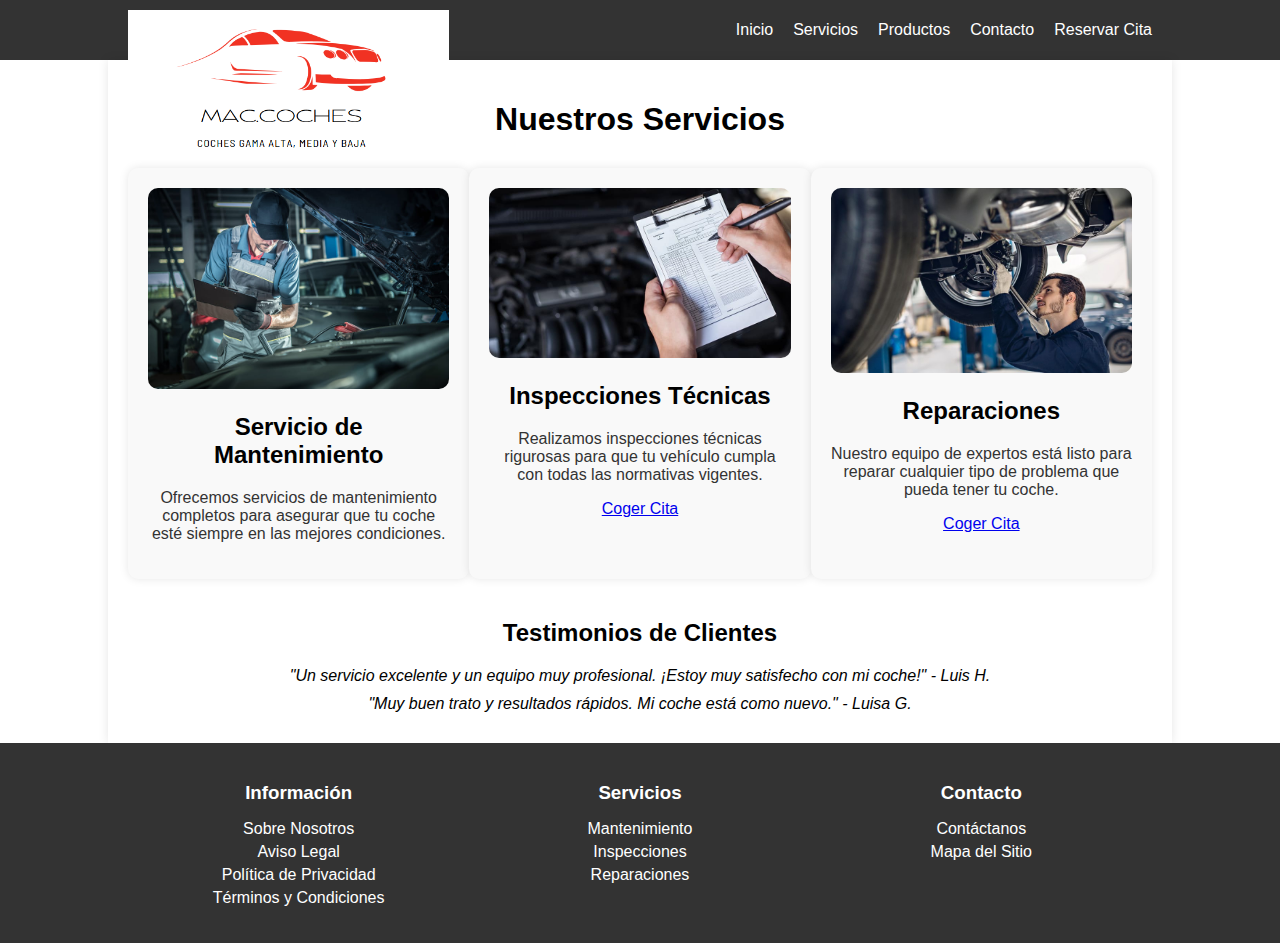
<file: Servicio.html>
<!DOCTYPE html>
<html lang="en">
<head>
    <meta charset="UTF-8">
    <meta name="viewport" content="width=device-width, initial-scale=1.0">
    <title>Servicios - Mac.cOches</title>
    <!-- Enlace al archivo CSS para estilos -->
    <link rel="stylesheet" href="servicio.css">
</head>
<body>
    <header class="header"> 
        <!-- Menú de navegación y logo -->
        <div class="menu container"> 
            <a href="index.html" class="logo"> 
                <img src="images/logo.png" alt="Logo Mac.cOches"> 
            </a> 
            <nav class="navbar"> 
                <ul> 
                    <li><a href="index.html">Inicio</a></li> 
                    <li><a href="Servicio.html">Servicios</a></li>
                    <li><a href="Producto.html">Productos</a></li>
                    <li><a href="Contacto.html">Contacto</a></li>
                    <li><a href="citas.html">Reservar Cita</a></li>
                </ul> 
            </nav> 
        </div> 
    </header> 

    <main class="services"> 
        <div class="container"> 
            <h1>Nuestros Servicios</h1>
            <div class="service-group"> 
                <!-- Servicio de mantenimiento -->
                <div class="service-item"> 
                    <img src="images/mantenimiento-coche.jpeg" alt="Servicio 1"> 
                    <h2>Servicio de Mantenimiento</h2> 
                    <p> 
                        Ofrecemos servicios de mantenimiento completos para asegurar que tu coche esté siempre en las mejores condiciones. 
                    </p> 
                </div> 
                <!-- Inspecciones técnicas -->
                <div class="service-item">
                    <img src="images/inspeccion-tecnica.jpeg" alt="Servicio 2">
                    <h2>Inspecciones Técnicas</h2>
                    <p> 
                        Realizamos inspecciones técnicas rigurosas para que tu vehículo cumpla con todas las normativas vigentes. 
                    </p> 
                    <a href="citas.html" class="btn btn-primary">Coger Cita</a>
                </div> 
                <!-- Reparaciones -->
                <div class="service-item"> 
                    <img src="images/reparar-coche.jpeg" alt="Servicio 3"> 
                    <h2>Reparaciones</h2>
                    <p> 
                        Nuestro equipo de expertos está listo para reparar cualquier tipo de problema que pueda tener tu coche. 
                    </p>
                    <a href="citas.html" class="btn btn-primary">Coger Cita</a>
                </div> 
            </div> 
            <!-- Testimonios de clientes -->
            <div class="testimonials"> 
                <h2>Testimonios de Clientes</h2> 
                <p>"Un servicio excelente y un equipo muy profesional. ¡Estoy muy satisfecho con mi coche!" - Luis H.</p> 
                <p>"Muy buen trato y resultados rápidos. Mi coche está como nuevo." - Luisa G.</p> 
            </div> 
        </div> 
    </main>

    <footer class="footer"> 
        <div class="container"> 
            <!-- Enlaces de información -->
            <div class="footer-link">
                <h3>Información</h3>
                <ul> 
                    <li><a href="#">Sobre Nosotros</a></li>
                    <li><a href="#">Aviso Legal</a></li> 
                    <li><a href="#">Política de Privacidad</a></li> 
                    <li><a href="#">Términos y Condiciones</a></li>
                </ul> 
            </div>
            <!-- Enlaces de servicios -->
            <div class="footer-link">
                <h3>Servicios</h3> 
                <ul> 
                    <li><a href="services.html">Mantenimiento</a></li> 
                    <li><a href="services.html">Inspecciones</a></li> 
                    <li><a href="services.html">Reparaciones</a></li> 
                </ul> 
            </div> 
            <!-- Enlaces de contacto -->
            <div class="footer-link">
                <h3>Contacto</h3> 
                <ul> 
                    <li><a href="contact.html">Contáctanos</a></li> 
                    <li><a href="#">Mapa del Sitio</a></li> 
                </ul> 
            </div> 
        </div> 
    </footer>
</body> 
</html>
</file>
<file: style.css>
@import url('https://fonts.googleapis.com/css2?family=Poppins:wght@400;500;600;700;800&display=swap');

*{
    margin: 0;
    padding: 0;
    box-sizing: border-box;
    text-decoration: none;
    list-style: none;
}

body {
    font-family: 'Poppins', sans-serif;
}

.container {
    max-width: 1200px;
    margin: 0 auto;
}

.header-banner { 
    text-align: center; 
    padding: 20px 20px; 
    background-color: #ffffff; 
}

.header-banner h1 { 
    font-size: 36px; 
    color: rgb(255, 0, 0);
    margin-bottom: 10px; 
} 

.header-banner p { 
    font-size: 18px; 
    color: rgb(0, 0, 0);
    margin-bottom: 20px; 
}

.logo img { 
    max-height: 150px; 
}

.header {
    background-image: linear-gradient(
        rgba(0,0,0,0.7),
        rgba(0,0,0,0.7) ),
        url(images/encabezado.png);
    background-position: center bottom;
    background-repeat: no-repeat;
    background-size:cover;
    min-height: 50vh;
    display: flex;
    align-items: center;
}

.menu {
    position: absolute;
    top: 0;
    left: 0;
    right: 0;
    display: flex;
    align-items: center;
    justify-content: space-between;
}

.logo {
    color: #fffdfc;
    font-size: 25px;
    font-weight: 800;
}

.menu .navbar ul li {
    position: relative;
    float: left;
}

.menu .navbar ul li a {
    font-size: 18px;
    padding: 20px;
    color: #fffdfc;
    display: block;
    font-weight: 600;
}

.menu .navbar ul li a:hover{
    color: #ce967b;
}

#menu {
    display: none;
}

.menu-icono {
    width: 25px;
}

.menu label {
    cursor: pointer;
    display: none;
}

.header-content {
    text-align: center;
}

.header-content h1 {
    font-size: 75px;
    line-height: 80px;
    color: #f9fafc;
    text-transform: uppercase;
    margin-bottom: 35px;
}

.header-content p {
    font-size: 16px;
    color: #c5c5c5;
    padding: 0 250px;
    margin-bottom: 25px;
}

.btn-1 {
    display: inline-block;
    padding: 11px 35px;
    background-color: #ff0000;
    color: #f9fafc;
    text-transform: uppercase;
}

.btn-1:hover {
    background-color: #ff0000;
}

.coches {
    padding: 100px 0;
    background-color: #e1e2e6;
    position: relative;
}

.coches-content {
    text-align: center;
}

.coches-content h2 {
    font-size: 55px;
    line-height: 70px;
    color: #040404;
    text-transform: uppercase;
    padding: 0 250px;
    margin-bottom: 15px;
}

.txt-p {
    font-size: 16px;
    color: #000000;
    padding: 0 250px;
    margin-bottom: 35px;
}


.coches-group {
    display: flex; 
    flex-direction: column; 
    align-items: center; 
    padding: 20px; 
}

.coches-group p { 
    margin-bottom: 20px;
} 

.coches-group img { 
    max-width: 100%; 
    height: auto; 
    border: 1px solid #ccc; 
    border-radius: 10px;
}

.imagen-pequeña { 
    width: 300px;
    height: auto;  
}

.coches-1 {
    padding: 0 25px;
}

.coches-1 img {
    width: 200px;
}

.imagenes-en-linea { 
    display: flex; 
    justify-content: space-around; 
     padding: 20px; background-color: #f4f4f4; 

} 

.imagenes-en-linea img { 
    max-width: 30%; 
    height: auto; 
    border: 1px solid #ccc; 
    border-radius: 10px;
}

.coches-1 h3 {
    color: #323337;
    font-size: 20px;
    margin-bottom: 15px;
}

.imagen-chica { 
    max-width: 60%; 
    height: auto; 
    border: 1px solid #ccc; 
    border-radius: 10px;
     margin-top: 20px; 
}


.services {
    background-image: linear-gradient(
        rgba(0,0,0,0.7),
        rgba(0,0,0,0.7) ),
        url(images/bg.jpg);
    background-position: center center;
    background-repeat: no-repeat;
    background-size:cover;
    background-attachment: fixed;
    padding: 100px 0;
}

.services-content {
    text-align: center;
}

.services-content h2 {
    font-size: 55px;
    line-height: 70px;
    color: #000000;
    text-transform: uppercase;
    margin-bottom: 50px;
}

.services-content p {
    font-size: 16px;
    color: #c5c5c5;
    margin-bottom: 50px;
    padding: 0 100px;
}

.services-group {
    display: flex;
    justify-content: space-between;
    margin-bottom: 50px;
}

.services-1 {
    padding: 0 100px;
}

.services-1 img {
    width: 300px;
    margin-bottom: 15px;
}

.services-1 h3 {
    color: #000000;
    font-size: 18px;
}

.general {
    display: flex;
}

.general-1 {
    width: 50%;
    padding: 100px 250px 100px 100px;
    background-color: #e1e2e6;
}

.general-2 {
    background-image: url(images/marcas.jpeg);
    background-position: center center;
    background-repeat: no-repeat;
    background-size: cover;
    width: 50%;
}
.general-3 {
    background-image: url(images/mercedes-bmw-audi.jpeg);
    background-position: center center;
    background-repeat: no-repeat;
    background-size: cover;
    width: 50%;
}

h2 {
    font-size: 55px;
    line-height: 70px;
    color: #ea0000;
    text-transform: uppercase;
    margin-bottom: 20px;
}

p {
    font-size: 16px;
    color: #414247;
    margin: 25px 0 45px 0;
}

.blog {
    padding: 100px 0;
    text-align: center;
}

.blog-content {
    display: flex;
    justify-content: space-between;
}

.blog-1 {
    padding: 15px 55px;
}

.blog-1 img {
    width: 250px;
    border-radius: 15px;
    margin-bottom: 15px;
}

.blog-1 h3 {
    font-size: 25px;
    color: #323337;
}

.footer {
    padding: 100px 0;
    background-color: #000000;
}

.footer-content {
    display: flex;
    justify-content: space-between;
}

.link h3 {
    font-size: 18px;
    color: #f9fafc;
    margin-bottom: 15px;
}

.link a {
    font-size: 16px;
    color: #c5c5c5;
    display: block;
    margin-bottom: 15px;
}

@media(max-width:991px) {

    .menu {
        padding: 30px;
    }

    .menu-label {
        display: initial;
    }

    .menu .navbar {
        position: absolute;
        top: 100%;
        left: 0;
        right: 0;
        background-color: #323337;
        display: none;
    }

    .menu .navbar ul li {
        width: 100%;
    }

    #menu:checked ~ ,.navbar {
        display: initial;
    }

    .header {
        min-height: 0vh;
    }

    .header-content {
        padding: 100px 30px;
    }

    .header-content p {
        padding: 0;
    }

    .coches {
        padding: 30px;
    }

    .coches-content h2 {
        padding: 0;
    }

    .txt-p {
        padding: 0;
    }

    .coches-group {
        flex-direction: column;
        margin-bottom: 0;
    }

    .coches-img {
        display: none;
    }

    .services {
        padding: 30px;
    }

    .services-content p {
        padding: 0;
    }

    .services-group {
        flex-direction: column;
        margin-bottom: 0;
    }

    .services-1 {
        margin-bottom: 25px;
    }

    .general {
        flex-direction: column;
    }

    .general-1 {
        width: 100%;
        padding: 30px;
        text-align: center;
    }

    .general-2, .general-3 {
        display: none;
    }

    .blog {
        padding: 30px;
    }

    .blog-content {
        flex-direction: column;
    }

    .blog-1 {
        padding: 0;
    }

    .footer { 
        background-color: #333; 
        color: #fff; 
        padding: 20px 0; 
        text-align: center; 
    } 
    
    .footer .container { 
        display: flex; 
        justify-content: space-around; 
    } 
    
    .footer-link { 
        width: 30%; 
    }
    
    .footer-link h3 { 
        margin-bottom: 10px; 
    } 
    
    .footer-link ul { 
        list-style: none; 
        padding: 0; 
    } 
    
    .footer-link ul li { 
        margin-bottom: 5px; 
    } 
    
    .footer-link ul li a { 
        color: #fff; 
        text-decoration: none; 
    }
}
</file>
<file: servicio.css>
body { 
    font-family: Arial, sans-serif; 
    margin: 0; 
    padding: 0; 
    box-sizing: border-box;
} 

.header { 
    background-color: #333; 
    color: #fff; 
    padding: 10px 0; 
} 

.menu.container { 
    display: flex; 
    justify-content: space-between; 
    align-items: center; 
} 

.logo { 
    
    max-height: 40px;  
    font-size: 24px; 
    text-decoration: none; 
    color: #fff;
} 
.logo img { 
    max-height: 150px; 
}

.navbar ul { 
    list-style: none; 
    display: flex; 
    margin: 0; 
    padding: 0; 
}

.navbar ul li { 
    margin-left: 20px; 
}

.navbar ul li a { 
    color: #fff; 
    text-decoration: none; 
} 

.main { 
    padding: 40px 0; 
    background-color: #f4f4f4; 
} 

.container { 
    width: 80%; 
    margin: 0 auto; 
} 

.services .container { 
    background-color: #fff; 
    padding: 20px; 
    box-shadow: 0 0 10px rgba(0, 0, 0, 0.1); 
}

h1 { 
    text-align: center; 
    margin-bottom: 30px;
} 

.service-group { 
    display: flex; 
    justify-content: space-between; 
} 

.service-item { 
    width: 30%; 
    background-color: #f9f9f9; 
    padding: 20px; 
    border-radius: 10px;
    box-shadow: 0 0 10px rgba(0, 0, 0, 0.1); 
    text-align: center; 
} 

.service-item img { 
        max-width: 100%; 
        border-radius: 10px; 
} 

.service-item h2 { 
    margin: 20px 0; 
} 

.service-item p { 
    color: #333; 
} 

.testimonials { 
    margin-top: 40px; 
    text-align: center; 
} 

.testimonials h2 { 
    margin-bottom: 20px; 
} 

.testimonials p { 
    font-style: italic;
    margin: 10px 0; 
}

.footer {
    background-color: #333; 
    color: #fff; 
    padding: 20px 0; 
    text-align: center; 
} 

.footer .container { 
    display: flex; 
    justify-content: space-around; 
} 

.footer-link { 
    width: 30%;
} 

.footer-link h3 { 
    margin-bottom: 10px; 
} 

.footer-link ul { 
    list-style: none; 
    padding: 0; 
}
 
.footer-link ul li { 
    margin-bottom: 5px; 
}

.footer-link ul li a { 
    color: #fff; 
    text-decoration: none; 
}
</file>
<file: citas.css>
body {
    font-family: Arial, sans-serif;
    margin: 0;
    padding: 0;
    box-sizing: border-box;
}

.header {
    background-color: #333;
    color: #fff;
    padding: 20px 0;
}

.menu.container {
    display: flex;
    justify-content: space-between;
    align-items: center;
}

.logo {
    font-size: 24px;
    text-decoration: none;
    color: #fff;
}

.navbar ul {
    list-style: none;
    display: flex;
    margin: 0;
    padding: 0;
}

.navbar ul li {
    margin-left: 20px;
}

.navbar ul li a {
    color: #fff;
    text-decoration: none;
}

.main {
    padding: 40px 0;
    background-color: #f4f4f4;
}

.container {
    width: 80%;
    margin: 0 auto;
}

.citas .container {
    background-color: #fff;
    padding: 20px;
    box-shadow: 0 0 10px rgba(0, 0, 0, 0.1);
    border-radius: 10px;
}

h1 {
    text-align: center;
    margin-bottom: 30px;
}

form {
    display: flex;
    flex-direction: column;
    gap: 20px;
}

form label {
    font-weight: bold;
    margin-bottom: 5px;
}

form input, form select, form textarea {
    width: 100%;
    padding: 10px;
    margin-bottom: 20px;
    border: 1px solid #ccc;
    border-radius: 5px;
}

form button {
    padding: 10px;
    background-color: #ff0000;
    color: #fff;
    border: none;
    border-radius: 5px;
    cursor: pointer;
}

form button:hover {
    background-color: #ff0000;
}

.mapa, .faq {
    margin-top: 40px;
}

.mapa h2, .faq h2 {
    text-align: center;
    margin-bottom: 20px;
}

.faq details {
    margin-bottom: 10px;
}

.faq summary {
    font-weight: bold;
    cursor: pointer;
}

.footer {
    background-color: #333;
    color: #fff;
    padding: 20px 0;
    text-align: center;
}

.footer .container {
    display: flex;
    justify-content: space-around;
}

.footer-link {
    width: 30%;
}

.footer-link h3 {
    margin-bottom: 10px;
}

.footer-link ul {
    list-style: none;
    padding: 0;
}

.footer-link ul li {
    margin-bottom: 5px;
}

.footer-link ul li a {
    color: #fff;
    text-decoration: none;
}
</file>
<file: contacto.css>
body {
    font-family: Arial, sans-serif;
    margin: 0;
    padding: 0;
    box-sizing: border-box;
}

.header {
    background-color: #333;
    color: #fff;
    padding: 20px 0;
}

.menu.container {
    display: flex;
    justify-content: space-between;
    align-items: center;
}

.logo {
    font-size: 24px;
    text-decoration: none;
    color: #fff;
}

.navbar ul {
    list-style: none;
    display: flex;
    margin: 0;
    padding: 0;
}

.navbar ul li {
    margin-left: 20px;
}

.navbar ul li a {
    color: #fff;
    text-decoration: none;
}

.main {
    padding: 40px 0;
    background-color: #f4f4f4;
}

.container {
    width: 80%;
    margin: 0 auto;
}

.contact .container {
    background-color: #fff;
    padding: 20px;
    box-shadow: 0 0 10px rgba(0, 0, 0, 0.1);
}

h1 {
    text-align: center;
    margin-bottom: 30px;
}

.contact-form {
    display: flex;
    flex-direction: column;
    gap: 20px;
}

.contact-form label {
    font-weight: bold;
}

.contact-form input, .contact-form textarea {
    width: 100%;
    padding: 10px;
    border: 1px solid #ccc;
    border-radius: 5px;
}

.contact-form button {
    padding: 10px;
    background-color: #ff0000;
    color: #fff;
    border: none;
    border-radius: 5px;
    cursor: pointer;
}

.contact-form button:hover {
    background-color: #ff0000;
}

.footer {
    background-color: #333;
    color: #fff;
    padding: 20px 0;
    text-align: center;
}

.footer .container {
    display: flex;
    justify-content: space-around;
}

.footer-link {
    width: 30%;
}

.footer-link h3 {
    margin-bottom: 10px;
}

.footer-link ul {
    list-style: none;
    padding: 0;
}

.footer-link ul li {
    margin-bottom: 5px;
}

.footer-link ul li a {
    color: #fff;
    text-decoration: none;
}
</file>
<file: producto.css>
body { 
    font-family: Arial, sans-serif; 
    margin: 0; 
    padding: 0;
    box-sizing: border-box; 
}

.header {
    background-image: linear-gradient(
        rgba(0,0,0,0.7),
        rgba(0,0,0,0.7) ),
        url(images/encabezado.png);
    background-position: center bottom;
    background-repeat: no-repeat;
    background-size:cover;
    min-height: 50vh;
    display: flex;
    align-items: center;
}

.menu.container { 
    display: flex; 
    justify-content: space-between; 
    align-items: center; 
}

.logo { 
    font-size: 24px; 
    text-decoration: none; 
    color: #fff; 
} 

.navbar ul { 
    list-style: none; 
    display: flex; 
    margin: 0; 
    padding: 0; 
} 

.navbar ul li { 
    margin-left: 20px; 
} 

.navbar ul li a { 
    color: #fff; 
    text-decoration: none; 
} 

.main { 
    padding: 40px 0; 
    background-color: #f4f4f4; 
} 

.container { 
    width: 80%; 
    margin: 0 auto; 
} 

.products .container { 
    background-color: #fff; 
    padding: 20px; 
    box-shadow: 0 0 10px rgba(0, 0, 0, 0.1); 
} 

h1 { 
    text-align: center; 
    margin-bottom: 30px; 
} 

.product-group { 
    display: flex; 
    justify-content: space-between; 
    flex-wrap: wrap; 
} 

.product-item { 
    width: 30%; 
    background-color: #f9f9f9; 
    padding: 20px; 
    border-radius: 10px; 
    box-shadow: 0 0 10px rgba(0, 0, 0, 0.1); 
    margin-bottom: 20px; 
    text-align: center; 
}

.product-item img { 
    max-width: 100%; 
    border-radius: 10px; 
} 

.product-item h2 { 
    margin: 20px 0; 
} 

.product-item p { 
    color: #333; 
} 

.footer { 
    background-color: #333; 
    color: #fff; 
    padding: 20px 0; 
    text-align: center; 
} 

.footer .container { 
    display: flex; 
    justify-content: space-around; 
} 

.footer-link { 
    width: 30%; 
}

.footer-link h3 { 
    margin-bottom: 10px; 
} 

.footer-link ul { 
    list-style: none; 
    padding: 0; 
} 

.footer-link ul li { 
    margin-bottom: 5px; 
} 

.footer-link ul li a { 
    color: #fff; 
    text-decoration: none; 
}
</file>
